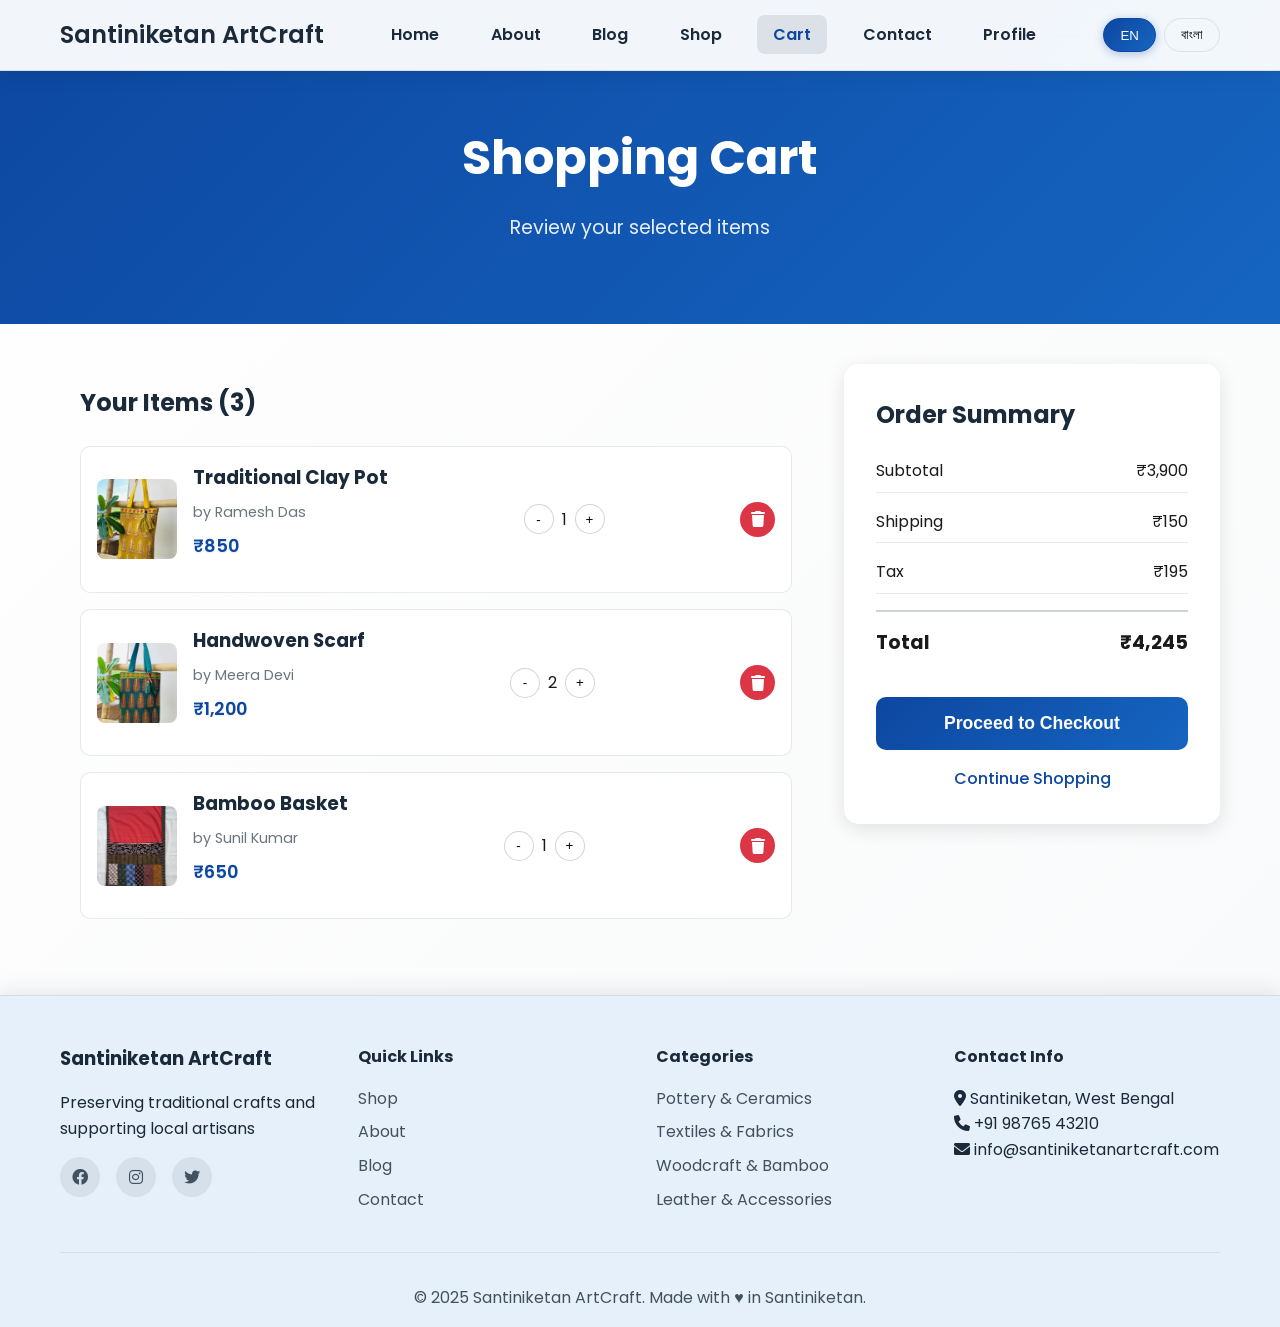
<file: cart.html>
<!DOCTYPE html>
<html lang="en">
<head>
    <meta charset="UTF-8">
    <meta name="viewport" content="width=device-width, initial-scale=1.0">
    <title>Shopping Cart - Santiniketan ArtCraft</title>
    <link rel="stylesheet" href="styles.css">
    <link href="https://fonts.googleapis.com/css2?family=Poppins:wght@300;400;500;600;700&display=swap" rel="stylesheet">
    <link rel="stylesheet" href="https://cdnjs.cloudflare.com/ajax/libs/font-awesome/6.0.0/css/all.min.css">
</head>
<body>
    <!-- Navigation -->
    <nav class="navbar">
        <div class="nav-container">
            <div class="nav-logo">
                <h2>Santiniketan ArtCraft</h2>
            </div>
            <ul class="nav-menu">
                <li><a href="index.html">Home</a></li>
                <li><a href="about.html">About</a></li>
                <li><a href="blog.html">Blog</a></li>
                <li><a href="shop.html">Shop</a></li>
                <li><a href="cart.html" class="active">Cart</a></li>
                <li><a href="contact.html">Contact</a></li>
                <li><a href="profile.html">Profile</a></li>
            </ul>
            <div class="nav-lang">
                <button class="lang-btn active">EN</button>
                <button class="lang-btn">বাংলা</button>
            </div>
            <div class="hamburger">
                <span></span>
                <span></span>
                <span></span>
            </div>
        </div>
    </nav>

    <!-- Cart Header -->
    <section class="cart-header">
        <div class="container">
            <h1>Shopping Cart</h1>
            <p>Review your selected items</p>
        </div>
    </section>

    <!-- Cart Content -->
    <section class="cart-content">
        <div class="container">
            <div class="cart-grid">
                <div class="cart-items">
                    <h2>Your Items (3)</h2>
                    <div class="cart-item">
                        <img src="some demo products images/1.jpg" alt="Traditional Clay Pot">
                        <div class="item-details">
                            <h3>Traditional Clay Pot</h3>
                            <p class="artisan">by Ramesh Das</p>
                            <p class="price">₹850</p>
                        </div>
                        <div class="item-quantity">
                            <button class="qty-btn">-</button>
                            <span>1</span>
                            <button class="qty-btn">+</button>
                        </div>
                        <button class="remove-item"><i class="fas fa-trash"></i></button>
                    </div>
                    
                    <div class="cart-item">
                        <img src="some demo products images/3.jpg" alt="Handwoven Scarf">
                        <div class="item-details">
                            <h3>Handwoven Scarf</h3>
                            <p class="artisan">by Meera Devi</p>
                            <p class="price">₹1,200</p>
                        </div>
                        <div class="item-quantity">
                            <button class="qty-btn">-</button>
                            <span>2</span>
                            <button class="qty-btn">+</button>
                        </div>
                        <button class="remove-item"><i class="fas fa-trash"></i></button>
                    </div>
                    
                    <div class="cart-item">
                        <img src="some demo products images/5.jpg" alt="Bamboo Basket">
                        <div class="item-details">
                            <h3>Bamboo Basket</h3>
                            <p class="artisan">by Sunil Kumar</p>
                            <p class="price">₹650</p>
                        </div>
                        <div class="item-quantity">
                            <button class="qty-btn">-</button>
                            <span>1</span>
                            <button class="qty-btn">+</button>
                        </div>
                        <button class="remove-item"><i class="fas fa-trash"></i></button>
                    </div>
                </div>
                
                <div class="cart-summary">
                    <h2>Order Summary</h2>
                    <div class="summary-item">
                        <span>Subtotal</span>
                        <span>₹3,900</span>
                    </div>
                    <div class="summary-item">
                        <span>Shipping</span>
                        <span>₹150</span>
                    </div>
                    <div class="summary-item">
                        <span>Tax</span>
                        <span>₹195</span>
                    </div>
                    <div class="summary-item total">
                        <span>Total</span>
                        <span>₹4,245</span>
                    </div>
                    <button class="checkout-btn">Proceed to Checkout</button>
                    <a href="shop.html" class="continue-shopping">Continue Shopping</a>
                </div>
            </div>
        </div>
    </section>

    <!-- Footer -->
    <footer class="footer">
        <div class="container">
            <div class="footer-content">
                <div class="footer-section">
                    <h3>Santiniketan ArtCraft</h3>
                    <p>Preserving traditional crafts and supporting local artisans</p>
                    <div class="social-links">
                        <a href="#"><i class="fab fa-facebook"></i></a>
                        <a href="#"><i class="fab fa-instagram"></i></a>
                        <a href="#"><i class="fab fa-twitter"></i></a>
                    </div>
                </div>
                <div class="footer-section">
                    <h4>Quick Links</h4>
                    <ul>
                        <li><a href="shop.html">Shop</a></li>
                        <li><a href="about.html">About</a></li>
                        <li><a href="blog.html">Blog</a></li>
                        <li><a href="contact.html">Contact</a></li>
                    </ul>
                </div>
                <div class="footer-section">
                    <h4>Categories</h4>
                    <ul>
                        <li><a href="shop.html">Pottery & Ceramics</a></li>
                        <li><a href="shop.html">Textiles & Fabrics</a></li>
                        <li><a href="shop.html">Woodcraft & Bamboo</a></li>
                        <li><a href="shop.html">Leather & Accessories</a></li>
                    </ul>
                </div>
                <div class="footer-section">
                    <h4>Contact Info</h4>
                    <p><i class="fas fa-map-marker-alt"></i> Santiniketan, West Bengal</p>
                    <p><i class="fas fa-phone"></i> +91 98765 43210</p>
                    <p><i class="fas fa-envelope"></i> info@santiniketanartcraft.com</p>
                </div>
            </div>
            <div class="footer-bottom">
                <p>&copy; 2025 Santiniketan ArtCraft. Made with ♥ in Santiniketan.</p>
            </div>
        </div>
    </footer>

    <script src="script.js"></script>
</body>
</html>
</file>
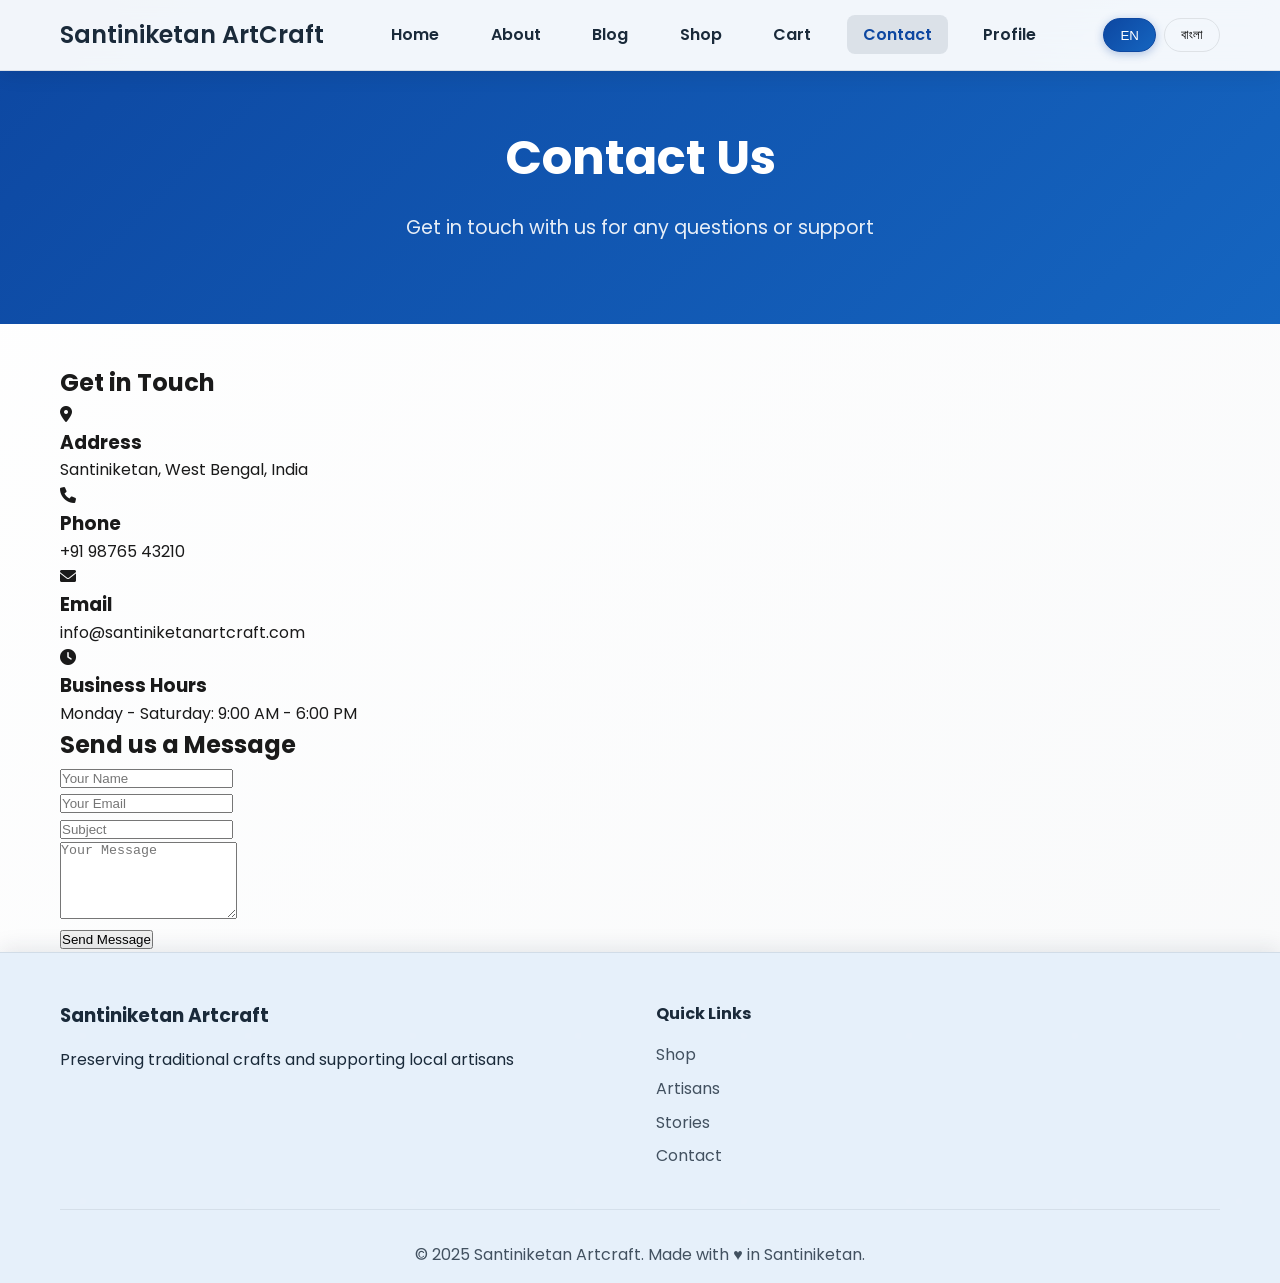
<file: contact.html>
<!DOCTYPE html>
<html lang="en">
<head>
    <meta charset="UTF-8">
    <meta name="viewport" content="width=device-width, initial-scale=1.0">
    <title>Contact Us - Santiniketan Artcraft</title>
    <link rel="stylesheet" href="styles.css">
    <link href="https://fonts.googleapis.com/css2?family=Poppins:wght@300;400;500;600;700&display=swap" rel="stylesheet">
    <link rel="stylesheet" href="https://cdnjs.cloudflare.com/ajax/libs/font-awesome/6.0.0/css/all.min.css">
</head>
<body>
    <!-- Navigation -->
    <nav class="navbar">
        <div class="nav-container">
            <div class="nav-logo">
                <h2>Santiniketan ArtCraft</h2>
            </div>
            <ul class="nav-menu">
                <li><a href="index.html">Home</a></li>
                <li><a href="about.html">About</a></li>
                <li><a href="blog.html">Blog</a></li>
                <li><a href="shop.html">Shop</a></li>
                <li><a href="cart.html">Cart</a></li>
                <li><a href="contact.html" class="active">Contact</a></li>
                <li><a href="profile.html">Profile</a></li>
            </ul>
            <div class="nav-lang">
                <button class="lang-btn active">EN</button>
                <button class="lang-btn">বাংলা</button>
            </div>
            <div class="hamburger">
                <span></span>
                <span></span>
                <span></span>
            </div>
        </div>
    </nav>

    <!-- Contact Header -->
    <section class="contact-header">
        <div class="container">
            <h1>Contact Us</h1>
            <p>Get in touch with us for any questions or support</p>
        </div>
    </section>

    <!-- Contact Content -->
    <section class="contact-content">
        <div class="container">
            <div class="contact-grid">
                <div class="contact-info">
                    <h2>Get in Touch</h2>
                    <div class="contact-item">
                        <i class="fas fa-map-marker-alt"></i>
                        <div>
                            <h3>Address</h3>
                            <p>Santiniketan, West Bengal, India</p>
                        </div>
                    </div>
                    <div class="contact-item">
                        <i class="fas fa-phone"></i>
                        <div>
                            <h3>Phone</h3>
                            <p>+91 98765 43210</p>
                        </div>
                    </div>
                    <div class="contact-item">
                        <i class="fas fa-envelope"></i>
                        <div>
                            <h3>Email</h3>
                            <p>info@santiniketanartcraft.com</p>
                        </div>
                    </div>
                    <div class="contact-item">
                        <i class="fas fa-clock"></i>
                        <div>
                            <h3>Business Hours</h3>
                            <p>Monday - Saturday: 9:00 AM - 6:00 PM</p>
                        </div>
                    </div>
                </div>
                <div class="contact-form">
                    <h2>Send us a Message</h2>
                    <form>
                        <div class="form-group">
                            <input type="text" placeholder="Your Name" required>
                        </div>
                        <div class="form-group">
                            <input type="email" placeholder="Your Email" required>
                        </div>
                        <div class="form-group">
                            <input type="text" placeholder="Subject" required>
                        </div>
                        <div class="form-group">
                            <textarea placeholder="Your Message" rows="5" required></textarea>
                        </div>
                        <button type="submit" class="submit-btn">Send Message</button>
                    </form>
                </div>
            </div>
        </div>
    </section>

    <!-- Footer -->
    <footer class="footer">
        <div class="container">
            <div class="footer-content">
                <div class="footer-section">
                    <h3>Santiniketan Artcraft</h3>
                    <p>Preserving traditional crafts and supporting local artisans</p>
                </div>
                <div class="footer-section">
                    <h4>Quick Links</h4>
                    <ul>
                        <li><a href="shop.html">Shop</a></li>
                        <li><a href="artisans.html">Artisans</a></li>
                        <li><a href="stories.html">Stories</a></li>
                        <li><a href="contact.html">Contact</a></li>
                    </ul>
                </div>
            </div>
            <div class="footer-bottom">
                <p>&copy; 2025 Santiniketan Artcraft. Made with ♥ in Santiniketan.</p>
            </div>
        </div>
    </footer>

    <script src="script.js"></script>
</body>
</html>
</file>
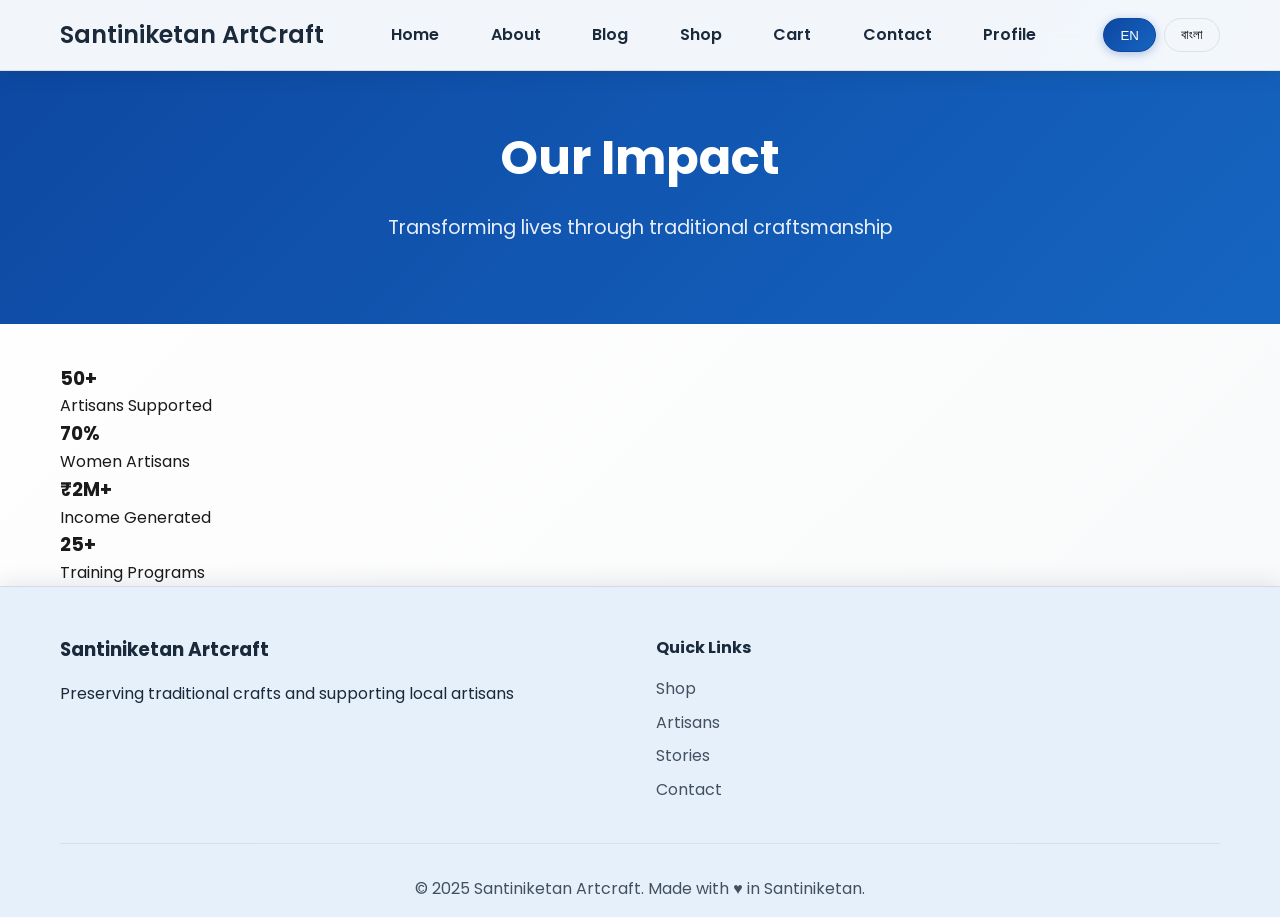
<file: impact.html>
<!DOCTYPE html>
<html lang="en">
<head>
    <meta charset="UTF-8">
    <meta name="viewport" content="width=device-width, initial-scale=1.0">
    <title>Our Impact - Santiniketan Artcraft</title>
    <link rel="stylesheet" href="styles.css">
    <link href="https://fonts.googleapis.com/css2?family=Poppins:wght@300;400;500;600;700&display=swap" rel="stylesheet">
    <link rel="stylesheet" href="https://cdnjs.cloudflare.com/ajax/libs/font-awesome/6.0.0/css/all.min.css">
</head>
<body>
    <!-- Navigation -->
    <nav class="navbar">
        <div class="nav-container">
            <div class="nav-logo">
                <h2>Santiniketan ArtCraft</h2>
            </div>
            <ul class="nav-menu">
                <li><a href="index.html">Home</a></li>
                <li><a href="about.html">About</a></li>
                <li><a href="blog.html">Blog</a></li>
                <li><a href="shop.html">Shop</a></li>
                <li><a href="cart.html">Cart</a></li>
                <li><a href="contact.html">Contact</a></li>
                <li><a href="profile.html">Profile</a></li>
            </ul>
            <div class="nav-lang">
                <button class="lang-btn active">EN</button>
                <button class="lang-btn">বাংলা</button>
            </div>
            <div class="hamburger">
                <span></span>
                <span></span>
                <span></span>
            </div>
        </div>
    </nav>

    <!-- Impact Header -->
    <section class="impact-header">
        <div class="container">
            <h1>Our Impact</h1>
            <p>Transforming lives through traditional craftsmanship</p>
        </div>
    </section>

    <!-- Impact Stats -->
    <section class="impact-stats">
        <div class="container">
            <div class="stats-grid">
                <div class="stat-card">
                    <h3>50+</h3>
                    <p>Artisans Supported</p>
                </div>
                <div class="stat-card">
                    <h3>70%</h3>
                    <p>Women Artisans</p>
                </div>
                <div class="stat-card">
                    <h3>₹2M+</h3>
                    <p>Income Generated</p>
                </div>
                <div class="stat-card">
                    <h3>25+</h3>
                    <p>Training Programs</p>
                </div>
            </div>
        </div>
    </section>

    <!-- Footer -->
    <footer class="footer">
        <div class="container">
            <div class="footer-content">
                <div class="footer-section">
                    <h3>Santiniketan Artcraft</h3>
                    <p>Preserving traditional crafts and supporting local artisans</p>
                </div>
                <div class="footer-section">
                    <h4>Quick Links</h4>
                    <ul>
                        <li><a href="shop.html">Shop</a></li>
                        <li><a href="artisans.html">Artisans</a></li>
                        <li><a href="stories.html">Stories</a></li>
                        <li><a href="contact.html">Contact</a></li>
                    </ul>
                </div>
            </div>
            <div class="footer-bottom">
                <p>&copy; 2025 Santiniketan Artcraft. Made with ♥ in Santiniketan.</p>
            </div>
        </div>
    </footer>

    <script src="script.js"></script>
</body>
</html>
</file>
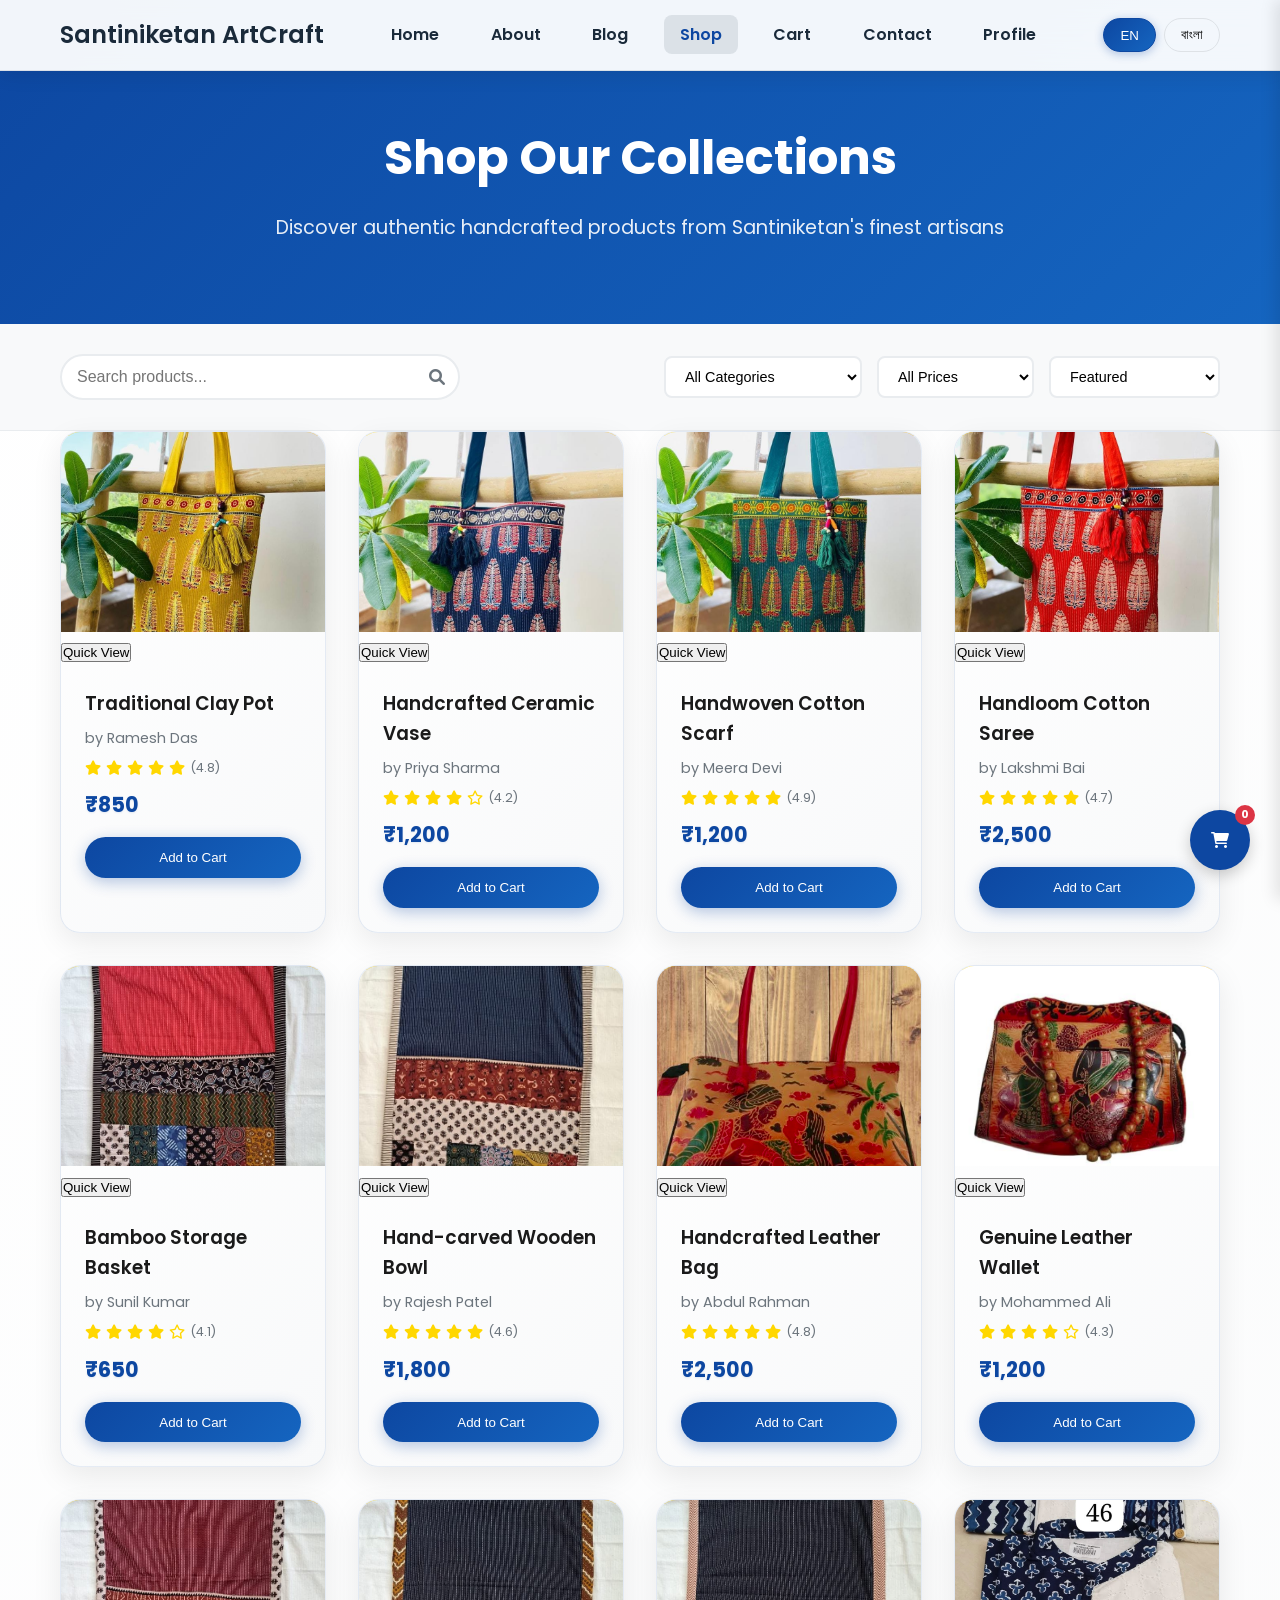
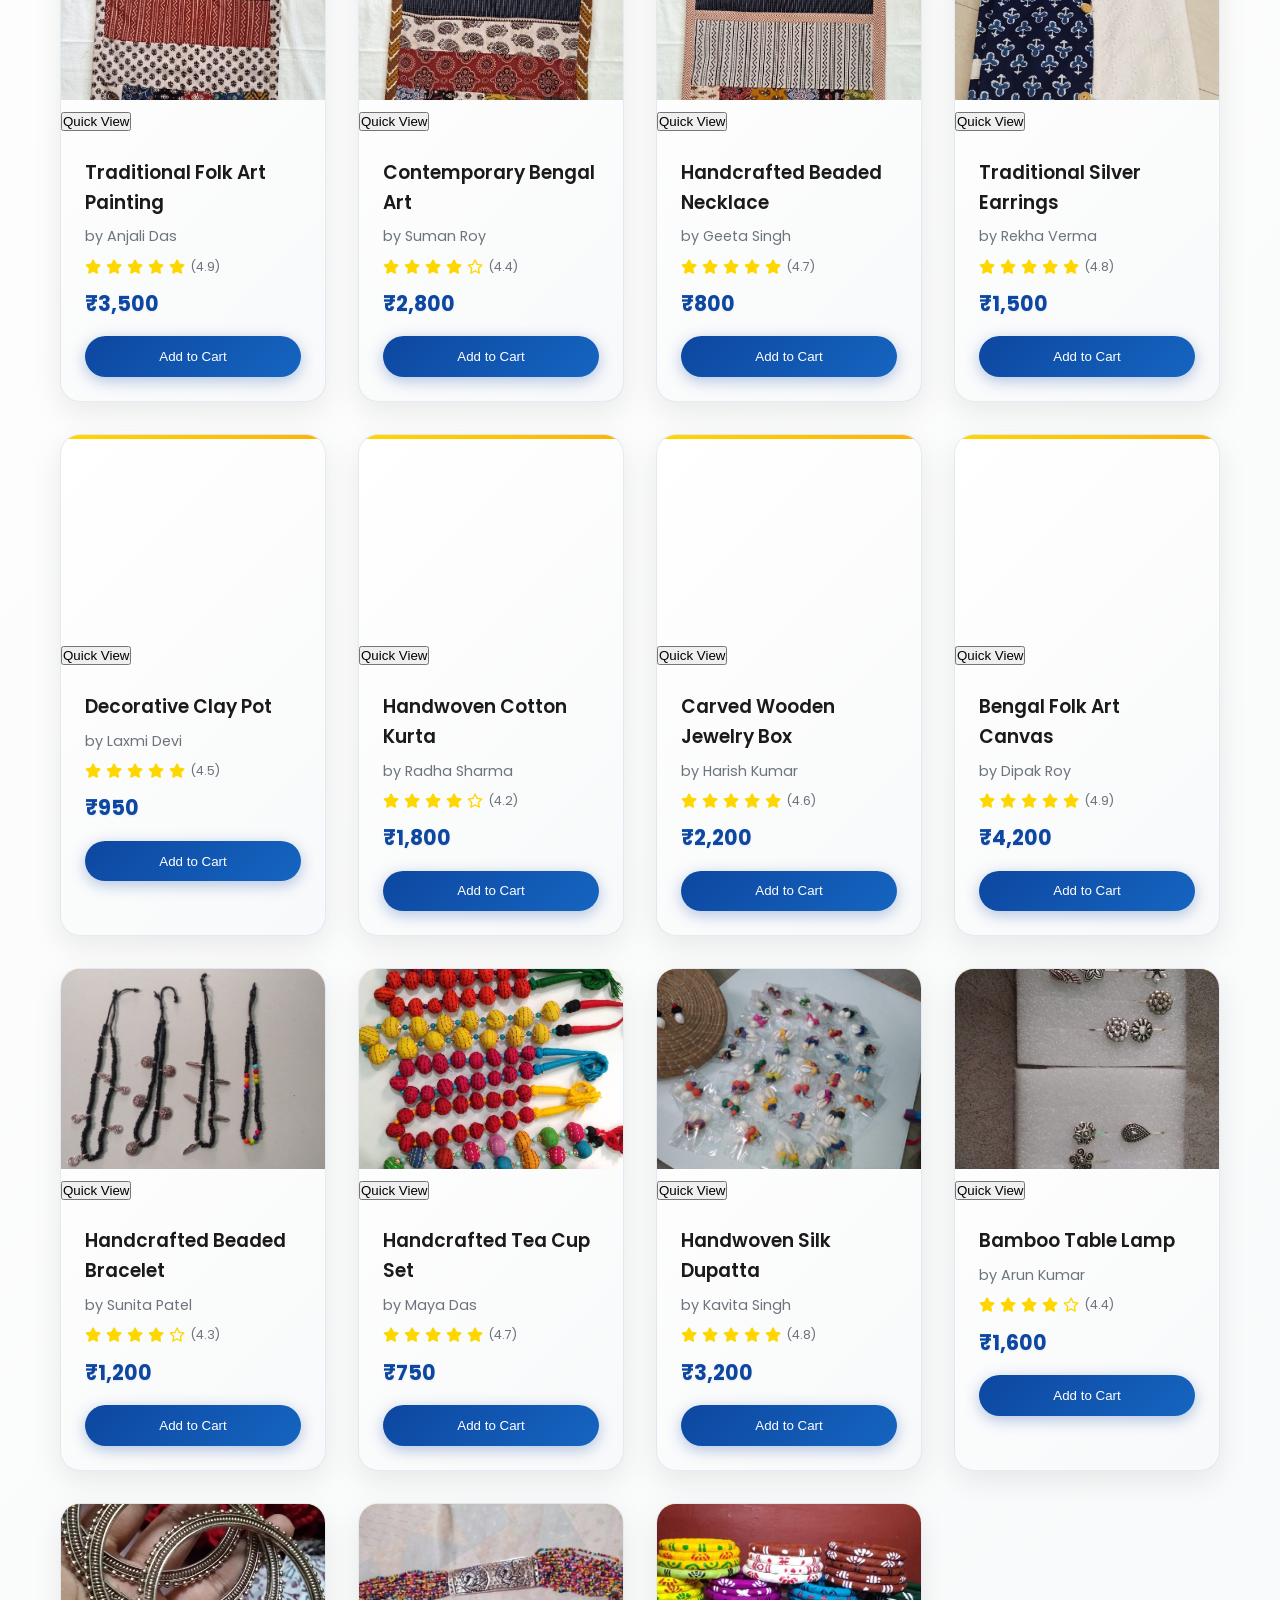
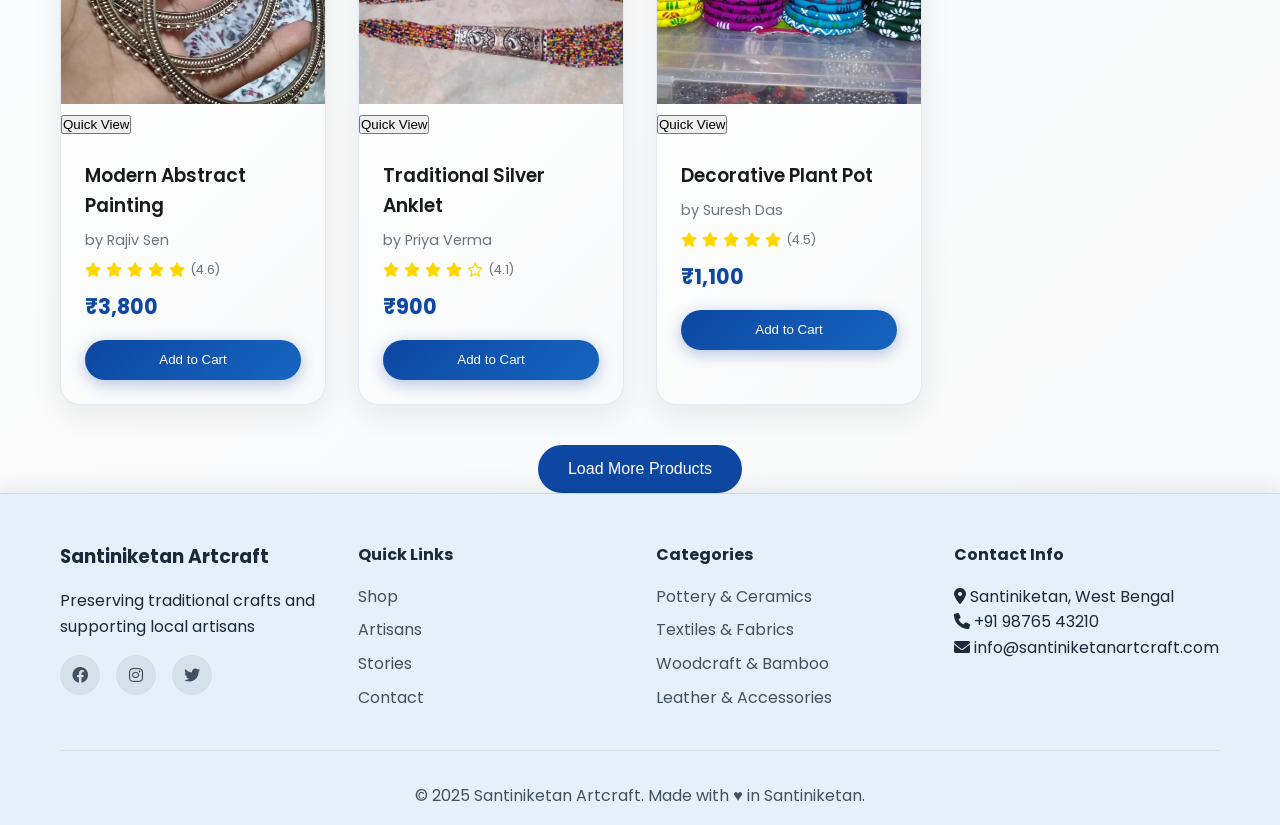
<file: shop.html>
<!DOCTYPE html>
<html lang="en">
<head>
    <meta charset="UTF-8">
    <meta name="viewport" content="width=device-width, initial-scale=1.0">
    <title>Shop - Santiniketan Artcraft</title>
    <link rel="stylesheet" href="styles.css">
    <link href="https://fonts.googleapis.com/css2?family=Poppins:wght@300;400;500;600;700&display=swap" rel="stylesheet">
    <link rel="stylesheet" href="https://cdnjs.cloudflare.com/ajax/libs/font-awesome/6.0.0/css/all.min.css">
</head>
<body>
    <!-- Navigation -->
    <nav class="navbar">
        <div class="nav-container">
            <div class="nav-logo">
                <h2>Santiniketan ArtCraft</h2>
            </div>
            <ul class="nav-menu">
                <li><a href="index.html">Home</a></li>
                <li><a href="about.html">About</a></li>
                <li><a href="blog.html">Blog</a></li>
                <li><a href="shop.html" class="active">Shop</a></li>
                <li><a href="cart.html">Cart</a></li>
                <li><a href="contact.html">Contact</a></li>
                <li><a href="profile.html">Profile</a></li>
            </ul>
            <div class="nav-lang">
                <button class="lang-btn active">EN</button>
                <button class="lang-btn">বাংলা</button>
            </div>
            <div class="hamburger">
                <span></span>
                <span></span>
                <span></span>
            </div>
        </div>
    </nav>

    <!-- Shop Header -->
    <section class="shop-header">
        <div class="container">
            <h1>Shop Our Collections</h1>
            <p>Discover authentic handcrafted products from Santiniketan's finest artisans</p>
        </div>
    </section>

    <!-- Search and Filters -->
    <section class="shop-filters">
        <div class="container">
            <div class="filter-container">
                <div class="search-box">
                    <input type="text" placeholder="Search products..." id="searchInput">
                    <i class="fas fa-search"></i>
                </div>
                <div class="filter-options">
                    <select id="categoryFilter">
                        <option value="">All Categories</option>
                        <option value="pottery">Pottery & Ceramics</option>
                        <option value="textiles">Textiles & Fabrics</option>
                        <option value="woodcraft">Woodcraft & Bamboo</option>
                        <option value="leather">Leather & Accessories</option>
                        <option value="paintings">Paintings & Folk Art</option>
                        <option value="jewelry">Jewelry & Beads</option>
                    </select>
                    <select id="priceFilter">
                        <option value="">All Prices</option>
                        <option value="0-500">Under ₹500</option>
                        <option value="500-1000">₹500 - ₹1,000</option>
                        <option value="1000-2000">₹1,000 - ₹2,000</option>
                        <option value="2000+">Above ₹2,000</option>
                    </select>
                    <select id="sortFilter">
                        <option value="featured">Featured</option>
                        <option value="price-low">Price: Low to High</option>
                        <option value="price-high">Price: High to Low</option>
                        <option value="name">Name: A to Z</option>
                        <option value="newest">Newest First</option>
                    </select>
                </div>
            </div>
        </div>
    </section>

    <!-- Product Grid -->
    <section class="shop-products">
        <div class="container">
            <div class="product-grid" id="productGrid">
                <!-- Pottery Products -->
                <div class="product-card" data-category="pottery" data-price="850">
                    <div class="product-image">
                        <img src="some demo products images/1.jpg" alt="Traditional Clay Pot">
                        <div class="product-overlay">
                            <button class="quick-view">Quick View</button>
                        </div>
                    </div>
                    <div class="product-info">
                        <h3>Traditional Clay Pot</h3>
                        <p class="artisan">by Ramesh Das</p>
                        <div class="product-rating">
                            <i class="fas fa-star"></i>
                            <i class="fas fa-star"></i>
                            <i class="fas fa-star"></i>
                            <i class="fas fa-star"></i>
                            <i class="fas fa-star"></i>
                            <span>(4.8)</span>
                        </div>
                        <p class="price">₹850</p>
                        <button class="add-to-cart">Add to Cart</button>
                    </div>
                </div>

                <div class="product-card" data-category="pottery" data-price="1200">
                    <div class="product-image">
                        <img src="some demo products images/2.jpg" alt="Ceramic Vase">
                        <div class="product-overlay">
                            <button class="quick-view">Quick View</button>
                        </div>
                    </div>
                    <div class="product-info">
                        <h3>Handcrafted Ceramic Vase</h3>
                        <p class="artisan">by Priya Sharma</p>
                        <div class="product-rating">
                            <i class="fas fa-star"></i>
                            <i class="fas fa-star"></i>
                            <i class="fas fa-star"></i>
                            <i class="fas fa-star"></i>
                            <i class="far fa-star"></i>
                            <span>(4.2)</span>
                        </div>
                        <p class="price">₹1,200</p>
                        <button class="add-to-cart">Add to Cart</button>
                    </div>
                </div>

                <!-- Textile Products -->
                <div class="product-card" data-category="textiles" data-price="1200">
                    <div class="product-image">
                        <img src="some demo products images/3.jpg" alt="Handwoven Scarf">
                        <div class="product-overlay">
                            <button class="quick-view">Quick View</button>
                        </div>
                    </div>
                    <div class="product-info">
                        <h3>Handwoven Cotton Scarf</h3>
                        <p class="artisan">by Meera Devi</p>
                        <div class="product-rating">
                            <i class="fas fa-star"></i>
                            <i class="fas fa-star"></i>
                            <i class="fas fa-star"></i>
                            <i class="fas fa-star"></i>
                            <i class="fas fa-star"></i>
                            <span>(4.9)</span>
                        </div>
                        <p class="price">₹1,200</p>
                        <button class="add-to-cart">Add to Cart</button>
                    </div>
                </div>

                <div class="product-card" data-category="textiles" data-price="2500">
                    <div class="product-image">
                        <img src="some demo products images/4.jpg" alt="Traditional Saree">
                        <div class="product-overlay">
                            <button class="quick-view">Quick View</button>
                        </div>
                    </div>
                    <div class="product-info">
                        <h3>Handloom Cotton Saree</h3>
                        <p class="artisan">by Lakshmi Bai</p>
                        <div class="product-rating">
                            <i class="fas fa-star"></i>
                            <i class="fas fa-star"></i>
                            <i class="fas fa-star"></i>
                            <i class="fas fa-star"></i>
                            <i class="fas fa-star"></i>
                            <span>(4.7)</span>
                        </div>
                        <p class="price">₹2,500</p>
                        <button class="add-to-cart">Add to Cart</button>
                    </div>
                </div>

                <!-- Woodcraft Products -->
                <div class="product-card" data-category="woodcraft" data-price="650">
                    <div class="product-image">
                        <img src="some demo products images/5.jpg" alt="Bamboo Basket">
                        <div class="product-overlay">
                            <button class="quick-view">Quick View</button>
                        </div>
                    </div>
                    <div class="product-info">
                        <h3>Bamboo Storage Basket</h3>
                        <p class="artisan">by Sunil Kumar</p>
                        <div class="product-rating">
                            <i class="fas fa-star"></i>
                            <i class="fas fa-star"></i>
                            <i class="fas fa-star"></i>
                            <i class="fas fa-star"></i>
                            <i class="far fa-star"></i>
                            <span>(4.1)</span>
                        </div>
                        <p class="price">₹650</p>
                        <button class="add-to-cart">Add to Cart</button>
                    </div>
                </div>

                <div class="product-card" data-category="woodcraft" data-price="1800">
                    <div class="product-image">
                        <img src="some demo products images/6.jpg" alt="Wooden Bowl">
                        <div class="product-overlay">
                            <button class="quick-view">Quick View</button>
                        </div>
                    </div>
                    <div class="product-info">
                        <h3>Hand-carved Wooden Bowl</h3>
                        <p class="artisan">by Rajesh Patel</p>
                        <div class="product-rating">
                            <i class="fas fa-star"></i>
                            <i class="fas fa-star"></i>
                            <i class="fas fa-star"></i>
                            <i class="fas fa-star"></i>
                            <i class="fas fa-star"></i>
                            <span>(4.6)</span>
                        </div>
                        <p class="price">₹1,800</p>
                        <button class="add-to-cart">Add to Cart</button>
                    </div>
                </div>

                <!-- Leather Products -->
                <div class="product-card" data-category="leather" data-price="2500">
                    <div class="product-image">
                        <img src="some demo products images/handBag.png" alt="Leather Bag">
                        <div class="product-overlay">
                            <button class="quick-view">Quick View</button>
                        </div>
                    </div>
                    <div class="product-info">
                        <h3>Handcrafted Leather Bag</h3>
                        <p class="artisan">by Abdul Rahman</p>
                        <div class="product-rating">
                            <i class="fas fa-star"></i>
                            <i class="fas fa-star"></i>
                            <i class="fas fa-star"></i>
                            <i class="fas fa-star"></i>
                            <i class="fas fa-star"></i>
                            <span>(4.8)</span>
                        </div>
                        <p class="price">₹2,500</p>
                        <button class="add-to-cart">Add to Cart</button>
                    </div>
                </div>

                <div class="product-card" data-category="leather" data-price="1200">
                    <div class="product-image">
                        <img src="some demo products images/handBag2.png" alt="Leather Wallet">
                        <div class="product-overlay">
                            <button class="quick-view">Quick View</button>
                        </div>
                    </div>
                    <div class="product-info">
                        <h3>Genuine Leather Wallet</h3>
                        <p class="artisan">by Mohammed Ali</p>
                        <div class="product-rating">
                            <i class="fas fa-star"></i>
                            <i class="fas fa-star"></i>
                            <i class="fas fa-star"></i>
                            <i class="fas fa-star"></i>
                            <i class="far fa-star"></i>
                            <span>(4.3)</span>
                        </div>
                        <p class="price">₹1,200</p>
                        <button class="add-to-cart">Add to Cart</button>
                    </div>
                </div>

                <!-- Painting Products -->
                <div class="product-card" data-category="paintings" data-price="3500">
                    <div class="product-image">
                        <img src="some demo products images/7.jpg" alt="Folk Art Painting">
                        <div class="product-overlay">
                            <button class="quick-view">Quick View</button>
                        </div>
                    </div>
                    <div class="product-info">
                        <h3>Traditional Folk Art Painting</h3>
                        <p class="artisan">by Anjali Das</p>
                        <div class="product-rating">
                            <i class="fas fa-star"></i>
                            <i class="fas fa-star"></i>
                            <i class="fas fa-star"></i>
                            <i class="fas fa-star"></i>
                            <i class="fas fa-star"></i>
                            <span>(4.9)</span>
                        </div>
                        <p class="price">₹3,500</p>
                        <button class="add-to-cart">Add to Cart</button>
                    </div>
                </div>

                <div class="product-card" data-category="paintings" data-price="2800">
                    <div class="product-image">
                        <img src="some demo products images/8.jpg" alt="Contemporary Art">
                        <div class="product-overlay">
                            <button class="quick-view">Quick View</button>
                        </div>
                    </div>
                    <div class="product-info">
                        <h3>Contemporary Bengal Art</h3>
                        <p class="artisan">by Suman Roy</p>
                        <div class="product-rating">
                            <i class="fas fa-star"></i>
                            <i class="fas fa-star"></i>
                            <i class="fas fa-star"></i>
                            <i class="fas fa-star"></i>
                            <i class="far fa-star"></i>
                            <span>(4.4)</span>
                        </div>
                        <p class="price">₹2,800</p>
                        <button class="add-to-cart">Add to Cart</button>
                    </div>
                </div>

                <!-- Jewelry Products -->
                <div class="product-card" data-category="jewelry" data-price="800">
                    <div class="product-image">
                        <img src="some demo products images/9.jpg" alt="Beaded Necklace">
                        <div class="product-overlay">
                            <button class="quick-view">Quick View</button>
                        </div>
                    </div>
                    <div class="product-info">
                        <h3>Handcrafted Beaded Necklace</h3>
                        <p class="artisan">by Geeta Singh</p>
                        <div class="product-rating">
                            <i class="fas fa-star"></i>
                            <i class="fas fa-star"></i>
                            <i class="fas fa-star"></i>
                            <i class="fas fa-star"></i>
                            <i class="fas fa-star"></i>
                            <span>(4.7)</span>
                        </div>
                        <p class="price">₹800</p>
                        <button class="add-to-cart">Add to Cart</button>
                    </div>
                </div>

                <div class="product-card" data-category="jewelry" data-price="1500">
                    <div class="product-image">
                        <img src="some demo products images/10.jpg" alt="Silver Earrings">
                        <div class="product-overlay">
                            <button class="quick-view">Quick View</button>
                        </div>
                    </div>
                    <div class="product-info">
                        <h3>Traditional Silver Earrings</h3>
                        <p class="artisan">by Rekha Verma</p>
                        <div class="product-rating">
                            <i class="fas fa-star"></i>
                            <i class="fas fa-star"></i>
                            <i class="fas fa-star"></i>
                            <i class="fas fa-star"></i>
                            <i class="fas fa-star"></i>
                            <span>(4.8)</span>
                        </div>
                        <p class="price">₹1,500</p>
                        <button class="add-to-cart">Add to Cart</button>
                    </div>
                </div>

                <!-- Additional Products with remaining images -->
                <div class="product-card" data-category="pottery" data-price="950">
                    <div class="product-image">
                        <img src="some demo products images/11.jpg" alt="Decorative Pot">
                        <div class="product-overlay">
                            <button class="quick-view">Quick View</button>
                        </div>
                    </div>
                    <div class="product-info">
                        <h3>Decorative Clay Pot</h3>
                        <p class="artisan">by Laxmi Devi</p>
                        <div class="product-rating">
                            <i class="fas fa-star"></i>
                            <i class="fas fa-star"></i>
                            <i class="fas fa-star"></i>
                            <i class="fas fa-star"></i>
                            <i class="fas fa-star"></i>
                            <span>(4.5)</span>
                        </div>
                        <p class="price">₹950</p>
                        <button class="add-to-cart">Add to Cart</button>
                    </div>
                </div>

                <div class="product-card" data-category="textiles" data-price="1800">
                    <div class="product-image">
                        <img src="some demo products images/12.jpg" alt="Cotton Kurta">
                        <div class="product-overlay">
                            <button class="quick-view">Quick View</button>
                        </div>
                    </div>
                    <div class="product-info">
                        <h3>Handwoven Cotton Kurta</h3>
                        <p class="artisan">by Radha Sharma</p>
                        <div class="product-rating">
                            <i class="fas fa-star"></i>
                            <i class="fas fa-star"></i>
                            <i class="fas fa-star"></i>
                            <i class="fas fa-star"></i>
                            <i class="far fa-star"></i>
                            <span>(4.2)</span>
                        </div>
                        <p class="price">₹1,800</p>
                        <button class="add-to-cart">Add to Cart</button>
                    </div>
                </div>

                <div class="product-card" data-category="woodcraft" data-price="2200">
                    <div class="product-image">
                        <img src="some demo products images/13.jpg" alt="Wooden Box">
                        <div class="product-overlay">
                            <button class="quick-view">Quick View</button>
                        </div>
                    </div>
                    <div class="product-info">
                        <h3>Carved Wooden Jewelry Box</h3>
                        <p class="artisan">by Harish Kumar</p>
                        <div class="product-rating">
                            <i class="fas fa-star"></i>
                            <i class="fas fa-star"></i>
                            <i class="fas fa-star"></i>
                            <i class="fas fa-star"></i>
                            <i class="fas fa-star"></i>
                            <span>(4.6)</span>
                        </div>
                        <p class="price">₹2,200</p>
                        <button class="add-to-cart">Add to Cart</button>
                    </div>
                </div>

                <div class="product-card" data-category="paintings" data-price="4200">
                    <div class="product-image">
                        <img src="some demo products images/14.jpg" alt="Bengal Art">
                        <div class="product-overlay">
                            <button class="quick-view">Quick View</button>
                        </div>
                    </div>
                    <div class="product-info">
                        <h3>Bengal Folk Art Canvas</h3>
                        <p class="artisan">by Dipak Roy</p>
                        <div class="product-rating">
                            <i class="fas fa-star"></i>
                            <i class="fas fa-star"></i>
                            <i class="fas fa-star"></i>
                            <i class="fas fa-star"></i>
                            <i class="fas fa-star"></i>
                            <span>(4.9)</span>
                        </div>
                        <p class="price">₹4,200</p>
                        <button class="add-to-cart">Add to Cart</button>
                    </div>
                </div>

                <div class="product-card" data-category="jewelry" data-price="1200">
                    <div class="product-image">
                        <img src="some demo products images/15.jpg" alt="Bracelet">
                        <div class="product-overlay">
                            <button class="quick-view">Quick View</button>
                        </div>
                    </div>
                    <div class="product-info">
                        <h3>Handcrafted Beaded Bracelet</h3>
                        <p class="artisan">by Sunita Patel</p>
                        <div class="product-rating">
                            <i class="fas fa-star"></i>
                            <i class="fas fa-star"></i>
                            <i class="fas fa-star"></i>
                            <i class="fas fa-star"></i>
                            <i class="far fa-star"></i>
                            <span>(4.3)</span>
                        </div>
                        <p class="price">₹1,200</p>
                        <button class="add-to-cart">Add to Cart</button>
                    </div>
                </div>

                <div class="product-card" data-category="pottery" data-price="750">
                    <div class="product-image">
                        <img src="some demo products images/16.jpg" alt="Tea Cup Set">
                        <div class="product-overlay">
                            <button class="quick-view">Quick View</button>
                        </div>
                    </div>
                    <div class="product-info">
                        <h3>Handcrafted Tea Cup Set</h3>
                        <p class="artisan">by Maya Das</p>
                        <div class="product-rating">
                            <i class="fas fa-star"></i>
                            <i class="fas fa-star"></i>
                            <i class="fas fa-star"></i>
                            <i class="fas fa-star"></i>
                            <i class="fas fa-star"></i>
                            <span>(4.7)</span>
                        </div>
                        <p class="price">₹750</p>
                        <button class="add-to-cart">Add to Cart</button>
                    </div>
                </div>

                <div class="product-card" data-category="textiles" data-price="3200">
                    <div class="product-image">
                        <img src="some demo products images/17.jpg" alt="Silk Dupatta">
                        <div class="product-overlay">
                            <button class="quick-view">Quick View</button>
                        </div>
                    </div>
                    <div class="product-info">
                        <h3>Handwoven Silk Dupatta</h3>
                        <p class="artisan">by Kavita Singh</p>
                        <div class="product-rating">
                            <i class="fas fa-star"></i>
                            <i class="fas fa-star"></i>
                            <i class="fas fa-star"></i>
                            <i class="fas fa-star"></i>
                            <i class="fas fa-star"></i>
                            <span>(4.8)</span>
                        </div>
                        <p class="price">₹3,200</p>
                        <button class="add-to-cart">Add to Cart</button>
                    </div>
                </div>

                <div class="product-card" data-category="woodcraft" data-price="1600">
                    <div class="product-image">
                        <img src="some demo products images/18.jpg" alt="Bamboo Lamp">
                        <div class="product-overlay">
                            <button class="quick-view">Quick View</button>
                        </div>
                    </div>
                    <div class="product-info">
                        <h3>Bamboo Table Lamp</h3>
                        <p class="artisan">by Arun Kumar</p>
                        <div class="product-rating">
                            <i class="fas fa-star"></i>
                            <i class="fas fa-star"></i>
                            <i class="fas fa-star"></i>
                            <i class="fas fa-star"></i>
                            <i class="far fa-star"></i>
                            <span>(4.4)</span>
                        </div>
                        <p class="price">₹1,600</p>
                        <button class="add-to-cart">Add to Cart</button>
                    </div>
                </div>

                <div class="product-card" data-category="paintings" data-price="3800">
                    <div class="product-image">
                        <img src="some demo products images/19.jpg" alt="Modern Art">
                        <div class="product-overlay">
                            <button class="quick-view">Quick View</button>
                        </div>
                    </div>
                    <div class="product-info">
                        <h3>Modern Abstract Painting</h3>
                        <p class="artisan">by Rajiv Sen</p>
                        <div class="product-rating">
                            <i class="fas fa-star"></i>
                            <i class="fas fa-star"></i>
                            <i class="fas fa-star"></i>
                            <i class="fas fa-star"></i>
                            <i class="fas fa-star"></i>
                            <span>(4.6)</span>
                        </div>
                        <p class="price">₹3,800</p>
                        <button class="add-to-cart">Add to Cart</button>
                    </div>
                </div>

                <div class="product-card" data-category="jewelry" data-price="900">
                    <div class="product-image">
                        <img src="some demo products images/20.jpg" alt="Anklet">
                        <div class="product-overlay">
                            <button class="quick-view">Quick View</button>
                        </div>
                    </div>
                    <div class="product-info">
                        <h3>Traditional Silver Anklet</h3>
                        <p class="artisan">by Priya Verma</p>
                        <div class="product-rating">
                            <i class="fas fa-star"></i>
                            <i class="fas fa-star"></i>
                            <i class="fas fa-star"></i>
                            <i class="fas fa-star"></i>
                            <i class="far fa-star"></i>
                            <span>(4.1)</span>
                        </div>
                        <p class="price">₹900</p>
                        <button class="add-to-cart">Add to Cart</button>
                    </div>
                </div>

                <div class="product-card" data-category="pottery" data-price="1100">
                    <div class="product-image">
                        <img src="some demo products images/21.jpg" alt="Plant Pot">
                        <div class="product-overlay">
                            <button class="quick-view">Quick View</button>
                        </div>
                    </div>
                    <div class="product-info">
                        <h3>Decorative Plant Pot</h3>
                        <p class="artisan">by Suresh Das</p>
                        <div class="product-rating">
                            <i class="fas fa-star"></i>
                            <i class="fas fa-star"></i>
                            <i class="fas fa-star"></i>
                            <i class="fas fa-star"></i>
                            <i class="fas fa-star"></i>
                            <span>(4.5)</span>
                        </div>
                        <p class="price">₹1,100</p>
                        <button class="add-to-cart">Add to Cart</button>
                    </div>
                </div>
            </div>

            <!-- Load More Button -->
            <div class="load-more">
                <button id="loadMoreBtn">Load More Products</button>
            </div>
        </div>
    </section>

    <!-- Shopping Cart Sidebar -->
    <div class="cart-sidebar" id="cartSidebar">
        <div class="cart-header">
            <h3>Shopping Cart</h3>
            <button class="close-cart" id="closeCart">&times;</button>
        </div>
        <div class="cart-items" id="cartItems">
            <!-- Cart items will be dynamically added here -->
        </div>
        <div class="cart-total">
            <div class="total-row">
                <span>Subtotal:</span>
                <span id="cartSubtotal">₹0</span>
            </div>
            <div class="total-row">
                <span>Shipping:</span>
                <span id="cartShipping">₹100</span>
            </div>
            <div class="total-row total">
                <span>Total:</span>
                <span id="cartTotal">₹100</span>
            </div>
            <button class="checkout-btn">Proceed to Checkout</button>
        </div>
    </div>

    <!-- Cart Toggle Button -->
    <div class="cart-toggle" id="cartToggle">
        <i class="fas fa-shopping-cart"></i>
        <span class="cart-count" id="cartCount">0</span>
    </div>

    <!-- Footer -->
    <footer class="footer">
        <div class="container">
            <div class="footer-content">
                <div class="footer-section">
                    <h3>Santiniketan Artcraft</h3>
                    <p>Preserving traditional crafts and supporting local artisans</p>
                    <div class="social-links">
                        <a href="#"><i class="fab fa-facebook"></i></a>
                        <a href="#"><i class="fab fa-instagram"></i></a>
                        <a href="#"><i class="fab fa-twitter"></i></a>
                    </div>
                </div>
                <div class="footer-section">
                    <h4>Quick Links</h4>
                    <ul>
                        <li><a href="shop.html">Shop</a></li>
                        <li><a href="artisans.html">Artisans</a></li>
                        <li><a href="stories.html">Stories</a></li>
                        <li><a href="contact.html">Contact</a></li>
                    </ul>
                </div>
                <div class="footer-section">
                    <h4>Categories</h4>
                    <ul>
                        <li><a href="shop.html?category=pottery">Pottery & Ceramics</a></li>
                        <li><a href="shop.html?category=textiles">Textiles & Fabrics</a></li>
                        <li><a href="shop.html?category=woodcraft">Woodcraft & Bamboo</a></li>
                        <li><a href="shop.html?category=leather">Leather & Accessories</a></li>
                    </ul>
                </div>
                <div class="footer-section">
                    <h4>Contact Info</h4>
                    <p><i class="fas fa-map-marker-alt"></i> Santiniketan, West Bengal</p>
                    <p><i class="fas fa-phone"></i> +91 98765 43210</p>
                    <p><i class="fas fa-envelope"></i> info@santiniketanartcraft.com</p>
                </div>
            </div>
            <div class="footer-bottom">
                <p>&copy; 2025 Santiniketan Artcraft. Made with ♥ in Santiniketan.</p>
            </div>
        </div>
    </footer>

    <script src="script.js"></script>
    <script src="shop.js"></script>
</body>
</html>
</file>
<file: styles.css>
/* Premium Color Variables */
:root {
    --primary-navy: #0d47a1;
    --primary-blue: #1565c0;
    --primary-gold: #ffd700;
    --primary-gold-dark: #ffb300;
    --text-dark: #1a1a1a;
    --text-muted: #6c757d;
    --bg-light: #f8f9fa;
    --bg-lighter: #ffffff;
    --border-light: rgba(13, 71, 161, 0.1);
    --shadow-primary: rgba(13, 71, 161, 0.15);
    --shadow-gold: rgba(255, 215, 0, 0.2);
    --gradient-primary: linear-gradient(135deg, #0d47a1 0%, #1565c0 100%);
    --gradient-gold: linear-gradient(135deg, #ffd700 0%, #ffb300 100%);
    --gradient-bg: linear-gradient(135deg, #ffffff 0%, #f8f9fa 100%);
}

/* Reset and Base Styles */
* {
    margin: 0;
    padding: 0;
    box-sizing: border-box;
}

body {
    font-family: 'Poppins', sans-serif;
    line-height: 1.6;
    color: #1a1a1a;
    overflow-x: hidden;
    background: linear-gradient(135deg, #ffffff 0%, #f8f9fa 100%);
}

.container {
    max-width: 1200px;
    margin: 0 auto;
    padding: 0 20px;
}

/* Navigation */
.navbar {
    background: #E6F0FA;
    backdrop-filter: blur(15px);
    position: fixed;
    top: 0;
    width: 100%;
    z-index: 1000;
    padding: 1rem 0;
    box-shadow: 0 4px 20px rgba(26, 42, 58, 0.1);
    border-bottom: 1px solid rgba(26, 42, 58, 0.1);
}

.nav-container {
    max-width: 1200px;
    margin: 0 auto;
    padding: 0 20px;
    display: flex;
    justify-content: space-between;
    align-items: center;
    gap: 1rem;
}

.nav-logo {
    display: flex;
    align-items: center;
}

.logo-image {
    height: 60px;
    width: auto;
    max-width: 250px;
    filter: drop-shadow(0 2px 4px rgba(0, 0, 0, 0.1));
}

.nav-logo h2 {
    color: #1A2A3A;
    font-size: 1.5rem;
    font-weight: 600;
}

.bengali-subtitle {
    font-size: 0.8rem;
    color: #6c757d;
    display: block;
}

.nav-menu {
    display: flex;
    list-style: none;
    justify-content: space-evenly;
    align-items: center;
    gap: 1rem;
    flex: 1;
    margin: 0 2rem;
}

.nav-menu a {
    text-decoration: none;
    color: #1A2A3A;
    font-weight: 600;
    transition: all 0.3s ease;
    position: relative;
    padding: 0.5rem 1rem;
    border-radius: 8px;
}

.nav-menu a:hover {
    color: #0d47a1;
    background: rgba(26, 42, 58, 0.05);
    transform: translateY(-1px);
}

.nav-menu a.active {
    color: #0d47a1;
    background: rgba(26, 42, 58, 0.1);
}

.nav-menu a::after {
    content: '';
    position: absolute;
    width: 0;
    height: 2px;
    bottom: -2px;
    left: 50%;
    transform: translateX(-50%);
    background: linear-gradient(135deg, #ffd700 0%, #ffb300 100%);
    transition: width 0.3s ease;
}

.nav-menu a:hover::after {
    width: 80%;
}

.nav-lang {
    display: flex;
    gap: 0.5rem;
}

.lang-btn {
    background: none;
    border: 1px solid #dee2e6;
    padding: 0.5rem 1rem;
    border-radius: 20px;
    cursor: pointer;
    transition: all 0.3s ease;
}

.lang-btn.active {
    background: linear-gradient(135deg, #0d47a1 0%, #1565c0 100%);
    color: white;
    border-color: #0d47a1;
    box-shadow: 0 2px 10px rgba(13, 71, 161, 0.3);
}

.hamburger {
    display: none;
    flex-direction: column;
    cursor: pointer;
    padding: 0.5rem;
    border-radius: 8px;
    transition: background 0.3s ease;
}

.hamburger:hover {
    background: rgba(26, 42, 58, 0.05);
}

.hamburger span {
    width: 25px;
    height: 3px;
    background: #1A2A3A;
    margin: 3px 0;
    transition: 0.3s;
    border-radius: 2px;
}

.hamburger.active span:nth-child(1) {
    transform: rotate(45deg) translate(5px, 5px);
}

.hamburger.active span:nth-child(2) {
    opacity: 0;
}

.hamburger.active span:nth-child(3) {
    transform: rotate(-45deg) translate(7px, -6px);
}

/* Hero Section */
.hero {
    display: flex;
    align-items: center;
    min-height: 100vh;
    background: linear-gradient(135deg, #f8f9fa 0%, #e9ecef 50%, #dee2e6 100%);
    padding-top: 80px;
    position: relative;
    box-shadow: inset 0 0 100px rgba(13, 71, 161, 0.05);
}

.hero::before {
    content: '';
    position: absolute;
    top: 0;
    left: 0;
    right: 0;
    bottom: 0;
    background: url('data:image/svg+xml,<svg xmlns="http://www.w3.org/2000/svg" viewBox="0 0 100 100"><defs><pattern id="grain" width="100" height="100" patternUnits="userSpaceOnUse"><circle cx="50" cy="50" r="1" fill="%230d47a1" opacity="0.1"/></pattern></defs><rect width="100" height="100" fill="url(%23grain)"/></svg>');
    opacity: 0.3;
}

.hero-content {
    flex: 1;
    padding: 2rem;
}

.hero-content h1 {
    font-size: 3.5rem;
    font-weight: 700;
    color: #1a1a1a;
    margin-bottom: 1rem;
    line-height: 1.2;
    text-shadow: 0 2px 4px rgba(0, 0, 0, 0.1);
}

.hero-content p {
    font-size: 1.2rem;
    color: #495057;
    margin-bottom: 2rem;
    max-width: 500px;
    font-weight: 400;
}

.cta-btn {
    background: linear-gradient(135deg, #0d47a1 0%, #1565c0 100%);
    color: white;
    border: none;
    padding: 1rem 2rem;
    font-size: 1.1rem;
    border-radius: 50px;
    cursor: pointer;
    transition: all 0.3s ease;
    font-weight: 600;
    box-shadow: 0 4px 15px rgba(13, 71, 161, 0.3);
    position: relative;
    overflow: hidden;
}

.cta-btn::before {
    content: '';
    position: absolute;
    top: 0;
    left: -100%;
    width: 100%;
    height: 100%;
    background: linear-gradient(90deg, transparent, rgba(255, 255, 255, 0.2), transparent);
    transition: left 0.5s ease;
}

.cta-btn:hover::before {
    left: 100%;
}

.cta-btn:hover {
    background: linear-gradient(135deg, #1565c0 0%, #1976d2 100%);
    transform: translateY(-2px);
    box-shadow: 0 8px 25px rgba(13, 71, 161, 0.4);
}

.hero-image {
    flex: 1;
    position: relative;
    height: 500px;
    display: flex;
    align-items: center;
    justify-content: center;
    padding: 2rem;
}

.hero-sculpture {
    max-width: 100%;
    max-height: 100%;
    width: auto;
    height: auto;
    object-fit: contain;
    border-radius: 20px;
    box-shadow: 0 20px 40px rgba(13, 71, 161, 0.15);
    transition: all 0.3s ease;
    background: linear-gradient(135deg, #ffffff 0%, #f8f9fa 100%);
    padding: 1rem;
}

.hero-sculpture:hover {
    transform: scale(1.02);
    box-shadow: 0 25px 50px rgba(13, 71, 161, 0.2);
}

/* Categories Section */
.categories {
    padding: 5rem 0;
    background: #ffffff;
    position: relative;
}

.categories::before {
    content: '';
    position: absolute;
    top: 0;
    left: 0;
    right: 0;
    height: 100px;
    background: linear-gradient(180deg, #f8f9fa 0%, transparent 100%);
}

.categories h2 {
    text-align: center;
    font-size: 2.5rem;
    color: #1a1a1a;
    margin-bottom: 3rem;
    font-weight: 700;
    position: relative;
}

.categories h2::after {
    content: '';
    position: absolute;
    bottom: -10px;
    left: 50%;
    transform: translateX(-50%);
    width: 80px;
    height: 3px;
    background: linear-gradient(135deg, #ffd700 0%, #ffb300 100%);
    border-radius: 2px;
}

.category-grid {
    display: grid;
    grid-template-columns: repeat(auto-fit, minmax(300px, 1fr));
    gap: 2rem;
}

.category-card {
    background: linear-gradient(135deg, #ffffff 0%, #f8f9fa 100%);
    padding: 2rem;
    border-radius: 20px;
    text-align: center;
    box-shadow: 0 10px 30px rgba(0, 0, 0, 0.08);
    transition: all 0.4s ease;
    border: 1px solid rgba(13, 71, 161, 0.1);
    position: relative;
    overflow: hidden;
}

.category-card::before {
    content: '';
    position: absolute;
    top: 0;
    left: 0;
    right: 0;
    height: 4px;
    background: linear-gradient(135deg, #ffd700 0%, #ffb300 100%);
}

.category-card:hover {
    transform: translateY(-10px);
    box-shadow: 0 20px 50px rgba(13, 71, 161, 0.15);
    border-color: rgba(13, 71, 161, 0.3);
}

.category-icon {
    width: 80px;
    height: 80px;
    background: linear-gradient(135deg, #f8f9fa 0%, #e9ecef 100%);
    border-radius: 50%;
    display: flex;
    align-items: center;
    justify-content: center;
    margin: 0 auto 1rem;
    border: 2px solid rgba(13, 71, 161, 0.2);
    box-shadow: 0 4px 15px rgba(13, 71, 161, 0.1);
}

.category-icon i {
    font-size: 2rem;
    color: #0d47a1;
}

.category-card h3 {
    color: #1a1a1a;
    margin-bottom: 0.5rem;
    font-weight: 600;
}

.category-card p {
    color: #6c757d;
}

/* Featured Section */
.featured {
    padding: 5rem 0;
    background: linear-gradient(135deg, #f8f9fa 0%, #e9ecef 100%);
    position: relative;
}

.featured::before {
    content: '';
    position: absolute;
    top: 0;
    left: 0;
    right: 0;
    bottom: 0;
    background: url('data:image/svg+xml,<svg xmlns="http://www.w3.org/2000/svg" viewBox="0 0 100 100"><defs><pattern id="dots" width="20" height="20" patternUnits="userSpaceOnUse"><circle cx="10" cy="10" r="1" fill="%230d47a1" opacity="0.1"/></pattern></defs><rect width="100" height="100" fill="url(%23dots)"/></svg>');
    opacity: 0.5;
}

.featured h2 {
    text-align: center;
    font-size: 2.5rem;
    color: #1a1a1a;
    margin-bottom: 3rem;
    font-weight: 700;
    position: relative;
}

.featured h2::after {
    content: '';
    position: absolute;
    bottom: -10px;
    left: 50%;
    transform: translateX(-50%);
    width: 80px;
    height: 3px;
    background: linear-gradient(135deg, #ffd700 0%, #ffb300 100%);
    border-radius: 2px;
}

.featured-grid {
    display: grid;
    grid-template-columns: repeat(auto-fit, minmax(500px, 1fr));
    gap: 3rem;
}

.featured-item {
    background: #ffffff;
    border-radius: 20px;
    overflow: hidden;
    box-shadow: 0 15px 40px rgba(0, 0, 0, 0.1);
    border: 1px solid #f0f0f0;
    transition: all 0.4s ease;
}

.featured-item:hover {
    transform: translateY(-5px);
    box-shadow: 0 25px 60px rgba(13, 71, 161, 0.15);
}

.featured-image img {
    width: 100%;
    height: 300px;
    object-fit: cover;
}

.featured-content {
    padding: 2rem;
}

.featured-content h3 {
    color: #1a1a1a;
    margin-bottom: 0.5rem;
    font-weight: 600;
}

.featured-content p {
    color: #6c757d;
    margin-bottom: 1rem;
}

.shop-btn {
    background: linear-gradient(135deg, #0d47a1 0%, #1565c0 100%);
    color: white;
    border: none;
    padding: 0.8rem 1.5rem;
    border-radius: 25px;
    cursor: pointer;
    transition: all 0.3s ease;
    text-decoration: none;
    box-shadow: 0 4px 15px rgba(13, 71, 161, 0.3);
    display: inline-block;
}

.shop-btn:hover {
    background: linear-gradient(135deg, #1565c0 0%, #1976d2 100%);
    color: white;
    text-decoration: none;
    box-shadow: 0 8px 25px rgba(13, 71, 161, 0.4);
}

/* Best Sellers */
.bestsellers {
    padding: 5rem 0;
    background: #ffffff;
    position: relative;
}

.bestsellers::before {
    content: '';
    position: absolute;
    top: 0;
    left: 0;
    right: 0;
    height: 100px;
    background: linear-gradient(180deg, #f8f9fa 0%, transparent 100%);
}

.bestsellers h2 {
    text-align: center;
    font-size: 2.5rem;
    color: #1a1a1a;
    margin-bottom: 3rem;
    font-weight: 700;
    position: relative;
}

.bestsellers h2::after {
    content: '';
    position: absolute;
    bottom: -10px;
    left: 50%;
    transform: translateX(-50%);
    width: 80px;
    height: 3px;
    background: linear-gradient(135deg, #ffd700 0%, #ffb300 100%);
    border-radius: 2px;
}

.product-grid {
    display: grid;
    grid-template-columns: repeat(auto-fit, minmax(250px, 1fr));
    gap: 2rem;
}

.product-card {
    background: linear-gradient(135deg, #ffffff 0%, #f8f9fa 100%);
    border-radius: 20px;
    overflow: hidden;
    box-shadow: 0 10px 30px rgba(0, 0, 0, 0.08);
    transition: all 0.4s ease;
    border: 1px solid rgba(13, 71, 161, 0.1);
    position: relative;
}

.product-card::before {
    content: '';
    position: absolute;
    top: 0;
    left: 0;
    right: 0;
    height: 4px;
    background: linear-gradient(135deg, #ffd700 0%, #ffb300 100%);
}

.product-card:hover {
    transform: translateY(-8px);
    box-shadow: 0 20px 50px rgba(13, 71, 161, 0.15);
}

.product-image img {
    width: 100%;
    height: 200px;
    object-fit: cover;
}

.product-info {
    padding: 1.5rem;
}

.product-info h3 {
    color: #1a1a1a;
    margin-bottom: 0.5rem;
    font-weight: 600;
}

.artisan {
    color: #6c757d;
    font-size: 0.9rem;
    margin-bottom: 0.5rem;
}

.price {
    color: #0d47a1;
    font-weight: 700;
    font-size: 1.3rem;
    margin-bottom: 1rem;
    text-shadow: 0 1px 2px rgba(13, 71, 161, 0.1);
}

.add-to-cart {
    background: linear-gradient(135deg, #0d47a1 0%, #1565c0 100%);
    color: white;
    border: none;
    padding: 0.8rem 1.5rem;
    border-radius: 25px;
    cursor: pointer;
    width: 100%;
    transition: all 0.3s ease;
    box-shadow: 0 4px 15px rgba(13, 71, 161, 0.3);
}

.add-to-cart:hover {
    background: linear-gradient(135deg, #1565c0 0%, #1976d2 100%);
    box-shadow: 0 8px 25px rgba(13, 71, 161, 0.4);
}

/* Artisans Section */
.artisans {
    padding: 5rem 0;
    background: linear-gradient(135deg, #f8f9fa 0%, #e9ecef 100%);
    position: relative;
}

.artisans::before {
    content: '';
    position: absolute;
    top: 0;
    left: 0;
    right: 0;
    bottom: 0;
    background: url('data:image/svg+xml,<svg xmlns="http://www.w3.org/2000/svg" viewBox="0 0 100 100"><defs><pattern id="dots" width="20" height="20" patternUnits="userSpaceOnUse"><circle cx="10" cy="10" r="1" fill="%230d47a1" opacity="0.1"/></pattern></defs><rect width="100" height="100" fill="url(%23dots)"/></svg>');
    opacity: 0.5;
}

.artisans h2 {
    text-align: center;
    font-size: 2.5rem;
    color: #1a1a1a;
    margin-bottom: 3rem;
    font-weight: 700;
    position: relative;
}

.artisans h2::after {
    content: '';
    position: absolute;
    bottom: -10px;
    left: 50%;
    transform: translateX(-50%);
    width: 80px;
    height: 3px;
    background: linear-gradient(135deg, #ffd700 0%, #ffb300 100%);
    border-radius: 2px;
}

.artisan-grid {
    display: grid;
    grid-template-columns: repeat(auto-fit, minmax(300px, 1fr));
    gap: 2rem;
    margin-bottom: 3rem;
}

.artisan-card {
    background: white;
    padding: 2rem;
    border-radius: 15px;
    text-align: center;
    box-shadow: 0 5px 20px rgba(0, 0, 0, 0.1);
}

.artisan-image img {
    width: 120px;
    height: 120px;
    border-radius: 50%;
    object-fit: cover;
    margin-bottom: 1rem;
}

.artisan-card h3 {
    color: #0d47a1;
    margin-bottom: 0.5rem;
}

.craft {
    color: #6c757d;
    font-weight: 500;
    margin-bottom: 0.5rem;
}

.location {
    color: #adb5bd;
    font-size: 0.9rem;
    margin-bottom: 1rem;
}

.story {
    color: #6c757d;
    font-size: 0.9rem;
}

.empowerment {
    text-align: center;
    background: #0d47a1;
    color: white;
    padding: 2rem;
    border-radius: 15px;
    margin-top: 2rem;
}

.empowerment h3 {
    margin-bottom: 1rem;
}

/* Stories Section */
.stories {
    padding: 5rem 0;
    background: white;
}

.stories h2 {
    text-align: center;
    font-size: 2.5rem;
    color: #0d47a1;
    margin-bottom: 3rem;
}

.stories-grid {
    display: grid;
    grid-template-columns: repeat(auto-fit, minmax(350px, 1fr));
    gap: 2rem;
}

.story-card {
    background: white;
    border-radius: 15px;
    overflow: hidden;
    box-shadow: 0 5px 20px rgba(0, 0, 0, 0.1);
    transition: transform 0.3s ease;
}

.story-card:hover {
    transform: translateY(-5px);
}

.story-image img {
    width: 100%;
    height: 200px;
    object-fit: cover;
}

.story-content {
    padding: 1.5rem;
}

.story-content h3 {
    color: #0d47a1;
    margin-bottom: 0.5rem;
}

.story-content p {
    color: #6c757d;
    margin-bottom: 1rem;
}

.read-more {
    color: #0d47a1;
    text-decoration: none;
    font-weight: 500;
}

.read-more:hover {
    text-decoration: underline;
}

/* Footer */
.footer {
    background: #E6F0FA;
    color: #1A2A3A;
    padding: 3rem 0 1rem;
    position: relative;
    box-shadow: 0 -4px 20px rgba(26, 42, 58, 0.1);
    border-top: 1px solid rgba(26, 42, 58, 0.1);
}

.footer::before {
    content: '';
    position: absolute;
    top: 0;
    left: 0;
    right: 0;
    bottom: 0;
    background: url('data:image/svg+xml,<svg xmlns="http://www.w3.org/2000/svg" viewBox="0 0 100 100"><defs><pattern id="footer-pattern" width="50" height="50" patternUnits="userSpaceOnUse"><circle cx="25" cy="25" r="1" fill="%23ffffff" opacity="0.1"/></pattern></defs><rect width="100" height="100" fill="url(%23footer-pattern)"/></svg>');
    opacity: 0.3;
}

.footer-content {
    display: grid;
    grid-template-columns: repeat(auto-fit, minmax(250px, 1fr));
    gap: 2rem;
    margin-bottom: 2rem;
}

.footer-section h3,
.footer-section h4 {
    margin-bottom: 1rem;
}

.footer-section ul {
    list-style: none;
}

.footer-section ul li {
    margin-bottom: 0.5rem;
}

.footer-section a {
    color: #1A2A3A;
    text-decoration: none;
    transition: color 0.3s ease;
    opacity: 0.8;
}

.footer-section a:hover {
    color: #0d47a1;
    opacity: 1;
}

.social-links {
    display: flex;
    gap: 1rem;
    margin-top: 1rem;
}

.social-links a {
    width: 40px;
    height: 40px;
    background: rgba(26, 42, 58, 0.1);
    border-radius: 50%;
    display: flex;
    align-items: center;
    justify-content: center;
    transition: all 0.3s ease;
    color: #1A2A3A;
}

.social-links a:hover {
    background: rgba(26, 42, 58, 0.2);
    color: #0d47a1;
    transform: translateY(-2px);
}

.footer-bottom {
    text-align: center;
    padding-top: 2rem;
    border-top: 1px solid rgba(26, 42, 58, 0.1);
    color: #1A2A3A;
    opacity: 0.8;
}

/* Responsive Design */
@media (max-width: 768px) {
    .nav-container {
        justify-content: space-between;
    }
    
    .nav-menu {
        position: fixed;
        left: -100%;
        top: 80px;
        flex-direction: column;
        background-color: #E6F0FA;
        width: 100%;
        text-align: center;
        transition: 0.3s;
        box-shadow: 0 10px 27px rgba(26, 42, 58, 0.1);
        padding: 2rem 0;
        margin: 0;
        gap: 1rem;
    }

    .nav-menu.active {
        left: 0;
    }

    .nav-menu li {
        margin: 1rem 0;
    }

    .nav-menu a {
        font-size: 1.1rem;
        padding: 1rem 2rem;
        display: block;
        width: 100%;
    }
    
    .hamburger {
        display: flex;
    }
    
    .hero {
        flex-direction: column;
        text-align: center;
    }
    
    .hero-content h1 {
        font-size: 2.5rem;
    }
    
    .hero-image {
        height: 300px;
        margin-top: 2rem;
        padding: 1rem;
    }
    
    .hero-sculpture {
        max-width: 90%;
        max-height: 90%;
        border-radius: 15px;
        padding: 0.5rem;
    }
    
    .featured-grid {
        grid-template-columns: 1fr;
    }
    
    .category-grid {
        grid-template-columns: 1fr;
    }
    
    .product-grid {
        grid-template-columns: repeat(auto-fit, minmax(200px, 1fr));
    }
    
    .artisan-grid {
        grid-template-columns: 1fr;
    }
    
    .stories-grid {
        grid-template-columns: 1fr;
    }
}

@media (max-width: 480px) {
    .container {
        padding: 0 15px;
    }
    
    .hero-content h1 {
        font-size: 2rem;
    }
    
    .hero-content p {
        font-size: 1rem;
    }
    
    .hero-image {
        height: 250px;
        padding: 0.5rem;
    }
    
    .hero-sculpture {
        max-width: 85%;
        max-height: 85%;
        border-radius: 12px;
        padding: 0.25rem;
    }
    
    .categories h2,
    .featured h2,
    .bestsellers h2,
    .artisans h2,
    .stories h2 {
        font-size: 2rem;
    }
}

/* Shop Page Enhanced Styles */
.shop-filters {
    background: #f8f9fa;
    padding: 30px 0;
    border-bottom: 1px solid #e9ecef;
}

.filter-container {
    display: flex;
    justify-content: space-between;
    align-items: center;
    flex-wrap: wrap;
    gap: 20px;
}

.search-box {
    position: relative;
    flex: 1;
    max-width: 400px;
}

.search-box input {
    width: 100%;
    padding: 12px 45px 12px 15px;
    border: 2px solid #e9ecef;
    border-radius: 25px;
    font-size: 1rem;
    transition: border-color 0.3s ease;
}

.search-box input:focus {
    outline: none;
    border-color: #0d47a1;
}

.search-box i {
    position: absolute;
    right: 15px;
    top: 50%;
    transform: translateY(-50%);
    color: #6c757d;
}

.filter-options {
    display: flex;
    gap: 15px;
    flex-wrap: wrap;
}

.filter-options select {
    padding: 10px 15px;
    border: 2px solid #e9ecef;
    border-radius: 8px;
    background: white;
    font-size: 0.9rem;
    cursor: pointer;
    transition: border-color 0.3s ease;
}

.filter-options select:focus {
    outline: none;
    border-color: #0d47a1;
}

/* Product Rating */
.product-rating {
    display: flex;
    align-items: center;
    gap: 5px;
    margin-bottom: 10px;
}

.product-rating i {
    color: #ffd700;
    font-size: 0.9rem;
}

.product-rating span {
    color: #6c757d;
    font-size: 0.8rem;
}

/* Shopping Cart */
.cart-toggle {
    position: fixed;
    bottom: 30px;
    right: 30px;
    background: #0d47a1;
    color: white;
    width: 60px;
    height: 60px;
    border-radius: 50%;
    display: flex;
    align-items: center;
    justify-content: center;
    cursor: pointer;
    box-shadow: 0 5px 15px rgba(0,0,0,0.2);
    z-index: 1000;
    transition: transform 0.3s ease;
}

.cart-toggle:hover {
    transform: scale(1.1);
}

.cart-count {
    position: absolute;
    top: -5px;
    right: -5px;
    background: #dc3545;
    color: white;
    border-radius: 50%;
    width: 20px;
    height: 20px;
    display: flex;
    align-items: center;
    justify-content: center;
    font-size: 0.7rem;
    font-weight: bold;
}

.cart-sidebar {
    position: fixed;
    top: 0;
    right: -400px;
    width: 400px;
    height: 100vh;
    background: white;
    box-shadow: -5px 0 15px rgba(0,0,0,0.1);
    z-index: 1001;
    transition: right 0.3s ease;
    overflow-y: auto;
}

.cart-sidebar.active {
    right: 0;
}

.cart-header {
    background: #0d47a1;
    color: white;
    padding: 20px;
    display: flex;
    justify-content: space-between;
    align-items: center;
}

.close-cart {
    background: none;
    border: none;
    color: white;
    font-size: 1.5rem;
    cursor: pointer;
}

.cart-items {
    padding: 20px;
}

.cart-item {
    display: flex;
    align-items: center;
    gap: 15px;
    padding: 15px 0;
    border-bottom: 1px solid #e9ecef;
}

.cart-item img {
    width: 60px;
    height: 60px;
    object-fit: cover;
    border-radius: 8px;
}

.cart-item-info h4 {
    margin-bottom: 5px;
    color: #0d47a1;
}

.cart-item-info p {
    color: #6c757d;
    font-size: 0.9rem;
    margin-bottom: 2px;
}

.remove-item {
    background: #dc3545;
    color: white;
    border: none;
    width: 25px;
    height: 25px;
    border-radius: 50%;
    cursor: pointer;
    font-size: 1rem;
    margin-left: auto;
}

.cart-total {
    padding: 20px;
    border-top: 1px solid #e9ecef;
}

.total-row {
    display: flex;
    justify-content: space-between;
    margin-bottom: 10px;
}

.total-row.total {
    font-weight: bold;
    font-size: 1.1rem;
    border-top: 1px solid #e9ecef;
    padding-top: 10px;
    margin-top: 10px;
}

.checkout-btn {
    background: #0d47a1;
    color: white;
    border: none;
    padding: 15px;
    width: 100%;
    border-radius: 8px;
    font-size: 1rem;
    font-weight: 600;
    cursor: pointer;
    margin-top: 15px;
    transition: background 0.3s ease;
}

.checkout-btn:hover {
    background: #1565c0;
}

/* Load More Button */
.load-more {
    text-align: center;
    margin-top: 40px;
}

.load-more button {
    background: #0d47a1;
    color: white;
    border: none;
    padding: 15px 30px;
    border-radius: 25px;
    font-size: 1rem;
    cursor: pointer;
    transition: all 0.3s ease;
}

.load-more button:hover {
    background: #1565c0;
    transform: translateY(-2px);
}

/* Responsive Shop */
@media (max-width: 768px) {
    .filter-container {
        flex-direction: column;
        align-items: stretch;
    }
    
    .search-box {
        max-width: none;
    }
    
    .filter-options {
        justify-content: center;
    }
    
    .cart-sidebar {
        width: 100%;
        right: -100%;
    }
    
         .cart-toggle {
         bottom: 20px;
         right: 20px;
         width: 50px;
         height: 50px;
     }
 }

/* Page Headers - Fix for Fixed Navbar */
.shop-header,
.artisans-header,
.impact-header,
.stories-header,
.blog-header,
.about-header,
.contact-header {
    background: linear-gradient(135deg, #0d47a1 0%, #1565c0 100%);
    color: white;
    padding: 120px 0 80px 0; /* Increased top padding for fixed navbar */
    text-align: center;
    margin-top: 0;
}

.shop-header h1,
.artisans-header h1,
.impact-header h1,
.stories-header h1,
.blog-header h1,
.about-header h1,
.contact-header h1 {
    font-size: 3rem;
    margin-bottom: 1rem;
}

.shop-header p,
.artisans-header p,
.impact-header p,
.stories-header p,
.blog-header p,
.about-header p,
.contact-header p {
    font-size: 1.2rem;
    opacity: 0.9;
}

/* Content Sections - Add top margin for fixed navbar */
.artisans-content,
.impact-stats,
.stories-section,
.blog-posts,
.about-content,
.heritage-section,
.contact-content {
    padding-top: 40px; /* Add space below fixed navbar */
}

/* Premium Animations and Effects */
@keyframes shimmer {
    0% {
        background-position: -200px 0;
    }
    100% {
        background-position: calc(200px + 100%) 0;
    }
}

@keyframes fadeInUp {
    from {
        opacity: 0;
        transform: translateY(30px);
    }
    to {
        opacity: 1;
        transform: translateY(0);
    }
}

@keyframes pulse {
    0%, 100% {
        transform: scale(1);
    }
    50% {
        transform: scale(1.05);
    }
}

/* Premium hover effects */
.category-card:hover .category-icon {
    animation: pulse 0.6s ease-in-out;
}

.product-card:hover .product-image img {
    transform: scale(1.05);
    transition: transform 0.4s ease;
}

/* Premium loading states */
.loading {
    background: linear-gradient(90deg, #f0f0f0 25%, #e0e0e0 50%, #f0f0f0 75%);
    background-size: 200px 100%;
    animation: shimmer 1.5s infinite;
}

/* Premium focus states */
.nav-menu a:focus,
.cta-btn:focus,
.shop-btn:focus,
.add-to-cart:focus {
    outline: 2px solid var(--primary-gold);
    outline-offset: 2px;
}

/* Responsive adjustments for page headers */
@media (max-width: 768px) {
    .shop-header,
    .artisans-header,
    .impact-header,
    .stories-header,
    .blog-header,
    .about-header,
    .contact-header {
        padding: 100px 0 60px 0;
    }
    
    .shop-header h1,
    .artisans-header h1,
    .impact-header h1,
    .stories-header h1,
    .blog-header h1,
    .about-header h1,
    .contact-header h1 {
        font-size: 2.5rem;
    }
}

/* Cart and Profile Page Styles */
.cart-header,
.profile-header {
    background: linear-gradient(135deg, #0d47a1 0%, #1565c0 100%);
    color: white;
    padding: 120px 0 80px 0;
    text-align: center;
    margin-top: 0;
}

.cart-header h1,
.profile-header h1 {
    font-size: 3rem;
    margin-bottom: 1rem;
}

.cart-header p,
.profile-header p {
    font-size: 1.2rem;
    opacity: 0.9;
}

.cart-content,
.profile-content {
    padding: 40px 0;
}

.cart-grid {
    display: grid;
    grid-template-columns: 2fr 1fr;
    gap: 2rem;
    max-width: 1200px;
    margin: 0 auto;
}

.cart-items h2,
.cart-summary h2 {
    color: #1A2A3A;
    margin-bottom: 1.5rem;
    font-size: 1.5rem;
}

.cart-item {
    display: flex;
    align-items: center;
    gap: 1rem;
    padding: 1rem;
    border: 1px solid rgba(26, 42, 58, 0.1);
    border-radius: 10px;
    margin-bottom: 1rem;
    background: white;
}

.cart-item img {
    width: 80px;
    height: 80px;
    object-fit: cover;
    border-radius: 8px;
}

.item-details h3 {
    color: #1A2A3A;
    margin-bottom: 0.5rem;
}

.item-details .artisan {
    color: #6c757d;
    font-size: 0.9rem;
    margin-bottom: 0.5rem;
}

.item-details .price {
    color: #0d47a1;
    font-weight: 600;
    font-size: 1.1rem;
}

.item-quantity {
    display: flex;
    align-items: center;
    gap: 0.5rem;
    margin-left: auto;
}

.qty-btn {
    width: 30px;
    height: 30px;
    border: 1px solid rgba(26, 42, 58, 0.2);
    background: white;
    border-radius: 50%;
    cursor: pointer;
    display: flex;
    align-items: center;
    justify-content: center;
    transition: all 0.3s ease;
}

.qty-btn:hover {
    background: #0d47a1;
    color: white;
    border-color: #0d47a1;
}

.remove-item {
    background: #dc3545;
    color: white;
    border: none;
    width: 35px;
    height: 35px;
    border-radius: 50%;
    cursor: pointer;
    display: flex;
    align-items: center;
    justify-content: center;
    transition: all 0.3s ease;
}

.remove-item:hover {
    background: #c82333;
    transform: scale(1.1);
}

.cart-summary {
    background: white;
    padding: 2rem;
    border-radius: 15px;
    box-shadow: 0 5px 20px rgba(0, 0, 0, 0.1);
    height: fit-content;
    position: sticky;
    top: 100px;
}

.summary-item {
    display: flex;
    justify-content: space-between;
    margin-bottom: 1rem;
    padding-bottom: 0.5rem;
    border-bottom: 1px solid rgba(26, 42, 58, 0.1);
}

.summary-item.total {
    font-weight: 700;
    font-size: 1.2rem;
    border-bottom: none;
    border-top: 2px solid rgba(26, 42, 58, 0.2);
    padding-top: 1rem;
    margin-top: 1rem;
}

.checkout-btn {
    background: linear-gradient(135deg, #0d47a1 0%, #1565c0 100%);
    color: white;
    border: none;
    padding: 1rem 2rem;
    border-radius: 10px;
    font-size: 1.1rem;
    font-weight: 600;
    cursor: pointer;
    width: 100%;
    margin-bottom: 1rem;
    transition: all 0.3s ease;
}

.checkout-btn:hover {
    transform: translateY(-2px);
    box-shadow: 0 5px 15px rgba(13, 71, 161, 0.3);
}

.continue-shopping {
    display: block;
    text-align: center;
    color: #0d47a1;
    text-decoration: none;
    font-weight: 500;
    transition: color 0.3s ease;
}

.continue-shopping:hover {
    color: #1565c0;
}

/* Profile Page Styles */
.profile-grid {
    display: grid;
    grid-template-columns: 1fr 2fr;
    gap: 2rem;
    max-width: 1200px;
    margin: 0 auto;
}

.profile-sidebar {
    background: white;
    padding: 2rem;
    border-radius: 15px;
    box-shadow: 0 5px 20px rgba(0, 0, 0, 0.1);
    text-align: center;
    height: fit-content;
    position: sticky;
    top: 100px;
}

.profile-avatar {
    position: relative;
    margin-bottom: 1rem;
}

.profile-avatar img {
    width: 120px;
    height: 120px;
    border-radius: 50%;
    object-fit: cover;
    border: 4px solid #E6F0FA;
}

.edit-avatar {
    position: absolute;
    bottom: 0;
    right: 0;
    background: #0d47a1;
    color: white;
    border: none;
    width: 35px;
    height: 35px;
    border-radius: 50%;
    cursor: pointer;
    display: flex;
    align-items: center;
    justify-content: center;
    transition: all 0.3s ease;
}

.edit-avatar:hover {
    background: #1565c0;
    transform: scale(1.1);
}

.profile-sidebar h3 {
    color: #1A2A3A;
    margin-bottom: 0.5rem;
}

.user-email {
    color: #6c757d;
    margin-bottom: 1.5rem;
}

.profile-stats {
    display: flex;
    justify-content: space-around;
    gap: 1rem;
}

.profile-stats .stat {
    text-align: center;
}

.profile-stats .number {
    display: block;
    font-size: 1.5rem;
    font-weight: 700;
    color: #0d47a1;
}

.profile-stats .label {
    font-size: 0.9rem;
    color: #6c757d;
}

.profile-main {
    background: white;
    border-radius: 15px;
    box-shadow: 0 5px 20px rgba(0, 0, 0, 0.1);
    overflow: hidden;
}

.profile-section {
    padding: 2rem;
    border-bottom: 1px solid rgba(26, 42, 58, 0.1);
}

.profile-section:last-child {
    border-bottom: none;
}

.profile-section h2 {
    color: #1A2A3A;
    margin-bottom: 1.5rem;
    font-size: 1.5rem;
}

.profile-form .form-row {
    display: grid;
    grid-template-columns: 1fr 1fr;
    gap: 1rem;
}

.profile-form .form-group {
    margin-bottom: 1rem;
}

.profile-form label {
    display: block;
    color: #1A2A3A;
    margin-bottom: 0.5rem;
    font-weight: 500;
}

.profile-form input,
.profile-form textarea {
    width: 100%;
    padding: 0.8rem;
    border: 1px solid rgba(26, 42, 58, 0.2);
    border-radius: 8px;
    font-size: 1rem;
    transition: border-color 0.3s ease;
}

.profile-form input:focus,
.profile-form textarea:focus {
    outline: none;
    border-color: #0d47a1;
}

.save-btn {
    background: linear-gradient(135deg, #0d47a1 0%, #1565c0 100%);
    color: white;
    border: none;
    padding: 1rem 2rem;
    border-radius: 10px;
    font-size: 1rem;
    font-weight: 600;
    cursor: pointer;
    transition: all 0.3s ease;
}

.save-btn:hover {
    transform: translateY(-2px);
    box-shadow: 0 5px 15px rgba(13, 71, 161, 0.3);
}

.order-list {
    display: flex;
    flex-direction: column;
    gap: 1rem;
}

.order-item {
    border: 1px solid rgba(26, 42, 58, 0.1);
    border-radius: 10px;
    overflow: hidden;
}

.order-header {
    background: #E6F0FA;
    padding: 1rem;
    display: flex;
    justify-content: space-between;
    align-items: center;
    flex-wrap: wrap;
    gap: 0.5rem;
}

.order-id {
    font-weight: 600;
    color: #1A2A3A;
}

.order-date {
    color: #6c757d;
}

.order-status {
    padding: 0.3rem 0.8rem;
    border-radius: 20px;
    font-size: 0.9rem;
    font-weight: 500;
}

.order-status.delivered {
    background: #d4edda;
    color: #155724;
}

.order-status.processing {
    background: #fff3cd;
    color: #856404;
}

.order-products {
    padding: 1rem;
    display: flex;
    align-items: center;
    gap: 1rem;
}

.order-products img {
    width: 60px;
    height: 60px;
    object-fit: cover;
    border-radius: 8px;
}

.order-details h4 {
    color: #1A2A3A;
    margin-bottom: 0.5rem;
}

.order-details p {
    color: #0d47a1;
    font-weight: 600;
}

@media (max-width: 480px) {
    .shop-header,
    .artisans-header,
    .impact-header,
    .stories-header,
    .blog-header,
    .about-header,
    .contact-header,
    .cart-header,
    .profile-header {
        padding: 80px 0 40px 0;
    }
    
    .shop-header h1,
    .artisans-header h1,
    .impact-header h1,
    .stories-header h1,
    .blog-header h1,
    .about-header h1,
    .contact-header h1,
    .cart-header h1,
    .profile-header h1 {
        font-size: 2rem;
    }
    
    .cart-grid,
    .profile-grid {
        grid-template-columns: 1fr;
    }
    
    .profile-form .form-row {
        grid-template-columns: 1fr;
    }
    
    .cart-item {
        flex-direction: column;
        text-align: center;
    }
    
    .item-quantity {
        margin-left: 0;
        margin-top: 1rem;
    }
}
</file>
